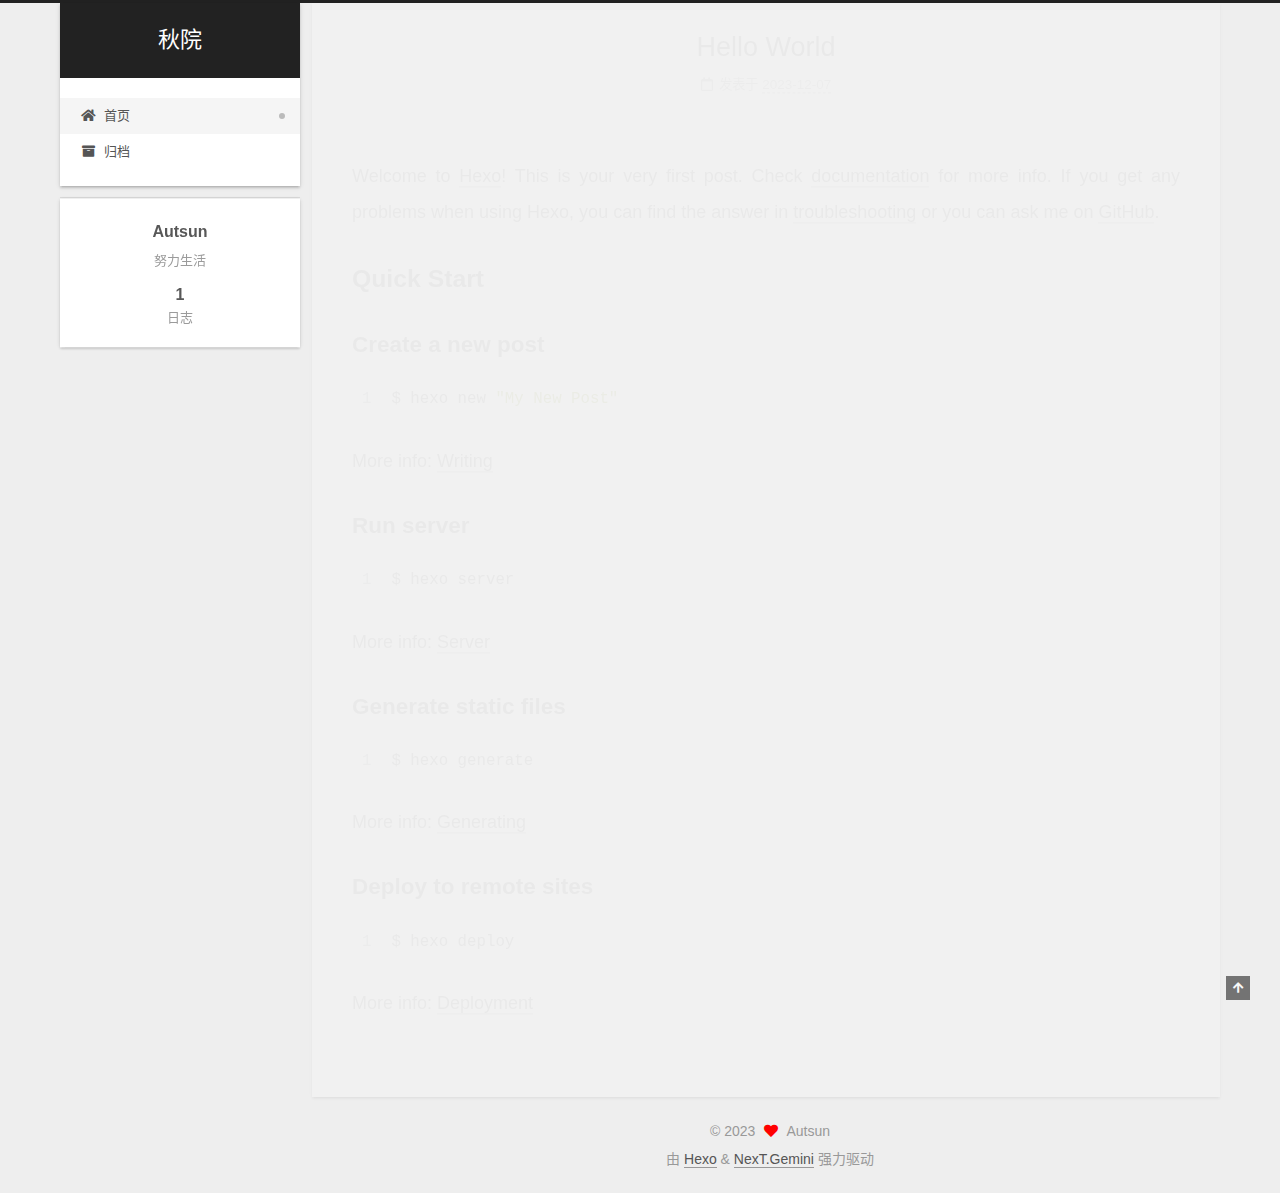
<file: index.html>
<!DOCTYPE html>
<html lang="zh-CN">
<head>
  <meta charset="UTF-8">
<meta name="viewport" content="width=device-width, initial-scale=1, maximum-scale=2">
<meta name="theme-color" content="#222">
<meta name="generator" content="Hexo 7.0.0">
  <link rel="apple-touch-icon" sizes="180x180" href="/images/apple-touch-icon-next.png">
  <link rel="icon" type="image/png" sizes="32x32" href="/images/favicon-32x32-next.png">
  <link rel="icon" type="image/png" sizes="16x16" href="/images/favicon-16x16-next.png">
  <link rel="mask-icon" href="/images/logo.svg" color="#222">

<link rel="stylesheet" href="/css/main.css">


<link rel="stylesheet" href="/lib/font-awesome/css/all.min.css">

<script id="hexo-configurations">
    var NexT = window.NexT || {};
    var CONFIG = {"hostname":"example.com","root":"/","scheme":"Gemini","version":"7.8.0","exturl":false,"sidebar":{"position":"left","display":"post","padding":18,"offset":12,"onmobile":false},"copycode":{"enable":false,"show_result":false,"style":null},"back2top":{"enable":true,"sidebar":false,"scrollpercent":false},"bookmark":{"enable":false,"color":"#222","save":"auto"},"fancybox":false,"mediumzoom":false,"lazyload":false,"pangu":false,"comments":{"style":"tabs","active":null,"storage":true,"lazyload":false,"nav":null},"algolia":{"hits":{"per_page":10},"labels":{"input_placeholder":"Search for Posts","hits_empty":"We didn't find any results for the search: ${query}","hits_stats":"${hits} results found in ${time} ms"}},"localsearch":{"enable":false,"trigger":"auto","top_n_per_article":1,"unescape":false,"preload":false},"motion":{"enable":true,"async":false,"transition":{"post_block":"fadeIn","post_header":"slideDownIn","post_body":"slideDownIn","coll_header":"slideLeftIn","sidebar":"slideUpIn"}}};
  </script>

  <meta name="description" content="努力生活">
<meta property="og:type" content="website">
<meta property="og:title" content="秋院">
<meta property="og:url" content="http://example.com/index.html">
<meta property="og:site_name" content="秋院">
<meta property="og:description" content="努力生活">
<meta property="og:locale" content="zh_CN">
<meta property="article:author" content="Autsun">
<meta name="twitter:card" content="summary">

<link rel="canonical" href="http://example.com/">


<script id="page-configurations">
  // https://hexo.io/docs/variables.html
  CONFIG.page = {
    sidebar: "",
    isHome : true,
    isPost : false,
    lang   : 'zh-CN'
  };
</script>

  <title>秋院</title>
  






  <noscript>
  <style>
  .use-motion .brand,
  .use-motion .menu-item,
  .sidebar-inner,
  .use-motion .post-block,
  .use-motion .pagination,
  .use-motion .comments,
  .use-motion .post-header,
  .use-motion .post-body,
  .use-motion .collection-header { opacity: initial; }

  .use-motion .site-title,
  .use-motion .site-subtitle {
    opacity: initial;
    top: initial;
  }

  .use-motion .logo-line-before i { left: initial; }
  .use-motion .logo-line-after i { right: initial; }
  </style>
</noscript>

</head>

<body itemscope itemtype="http://schema.org/WebPage">
  <div class="container use-motion">
    <div class="headband"></div>

    <header class="header" itemscope itemtype="http://schema.org/WPHeader">
      <div class="header-inner"><div class="site-brand-container">
  <div class="site-nav-toggle">
    <div class="toggle" aria-label="切换导航栏">
      <span class="toggle-line toggle-line-first"></span>
      <span class="toggle-line toggle-line-middle"></span>
      <span class="toggle-line toggle-line-last"></span>
    </div>
  </div>

  <div class="site-meta">

    <a href="/" class="brand" rel="start">
      <span class="logo-line-before"><i></i></span>
      <h1 class="site-title">秋院</h1>
      <span class="logo-line-after"><i></i></span>
    </a>
  </div>

  <div class="site-nav-right">
    <div class="toggle popup-trigger">
    </div>
  </div>
</div>




<nav class="site-nav">
  <ul id="menu" class="main-menu menu">
        <li class="menu-item menu-item-home">

    <a href="/" rel="section"><i class="fa fa-home fa-fw"></i>首页</a>

  </li>
        <li class="menu-item menu-item-archives">

    <a href="/archives/" rel="section"><i class="fa fa-archive fa-fw"></i>归档</a>

  </li>
  </ul>
</nav>




</div>
    </header>

    
  <div class="back-to-top">
    <i class="fa fa-arrow-up"></i>
    <span>0%</span>
  </div>


    <main class="main">
      <div class="main-inner">
        <div class="content-wrap">
          

          <div class="content index posts-expand">
            
      
  
  
  <article itemscope itemtype="http://schema.org/Article" class="post-block" lang="zh-CN">
    <link itemprop="mainEntityOfPage" href="http://example.com/2023/12/07/hello-world/">

    <span hidden itemprop="author" itemscope itemtype="http://schema.org/Person">
      <meta itemprop="image" content="/images/avatar.gif">
      <meta itemprop="name" content="Autsun">
      <meta itemprop="description" content="努力生活">
    </span>

    <span hidden itemprop="publisher" itemscope itemtype="http://schema.org/Organization">
      <meta itemprop="name" content="秋院">
    </span>
      <header class="post-header">
        <h2 class="post-title" itemprop="name headline">
          
            <a href="/2023/12/07/hello-world/" class="post-title-link" itemprop="url">Hello World</a>
        </h2>

        <div class="post-meta">
            <span class="post-meta-item">
              <span class="post-meta-item-icon">
                <i class="far fa-calendar"></i>
              </span>
              <span class="post-meta-item-text">发表于</span>

              <time title="创建时间：2023-12-07 20:05:01" itemprop="dateCreated datePublished" datetime="2023-12-07T20:05:01+08:00">2023-12-07</time>
            </span>

          

        </div>
      </header>

    
    
    
    <div class="post-body" itemprop="articleBody">

      
          <p>Welcome to <a target="_blank" rel="noopener" href="https://hexo.io/">Hexo</a>! This is your very first post. Check <a target="_blank" rel="noopener" href="https://hexo.io/docs/">documentation</a> for more info. If you get any problems when using Hexo, you can find the answer in <a target="_blank" rel="noopener" href="https://hexo.io/docs/troubleshooting.html">troubleshooting</a> or you can ask me on <a target="_blank" rel="noopener" href="https://github.com/hexojs/hexo/issues">GitHub</a>.</p>
<h2 id="Quick-Start"><a href="#Quick-Start" class="headerlink" title="Quick Start"></a>Quick Start</h2><h3 id="Create-a-new-post"><a href="#Create-a-new-post" class="headerlink" title="Create a new post"></a>Create a new post</h3><figure class="highlight bash"><table><tr><td class="gutter"><pre><span class="line">1</span><br></pre></td><td class="code"><pre><span class="line">$ hexo new <span class="string">&quot;My New Post&quot;</span></span><br></pre></td></tr></table></figure>

<p>More info: <a target="_blank" rel="noopener" href="https://hexo.io/docs/writing.html">Writing</a></p>
<h3 id="Run-server"><a href="#Run-server" class="headerlink" title="Run server"></a>Run server</h3><figure class="highlight bash"><table><tr><td class="gutter"><pre><span class="line">1</span><br></pre></td><td class="code"><pre><span class="line">$ hexo server</span><br></pre></td></tr></table></figure>

<p>More info: <a target="_blank" rel="noopener" href="https://hexo.io/docs/server.html">Server</a></p>
<h3 id="Generate-static-files"><a href="#Generate-static-files" class="headerlink" title="Generate static files"></a>Generate static files</h3><figure class="highlight bash"><table><tr><td class="gutter"><pre><span class="line">1</span><br></pre></td><td class="code"><pre><span class="line">$ hexo generate</span><br></pre></td></tr></table></figure>

<p>More info: <a target="_blank" rel="noopener" href="https://hexo.io/docs/generating.html">Generating</a></p>
<h3 id="Deploy-to-remote-sites"><a href="#Deploy-to-remote-sites" class="headerlink" title="Deploy to remote sites"></a>Deploy to remote sites</h3><figure class="highlight bash"><table><tr><td class="gutter"><pre><span class="line">1</span><br></pre></td><td class="code"><pre><span class="line">$ hexo deploy</span><br></pre></td></tr></table></figure>

<p>More info: <a target="_blank" rel="noopener" href="https://hexo.io/docs/one-command-deployment.html">Deployment</a></p>

      
    </div>

    
    
    
      <footer class="post-footer">
        <div class="post-eof"></div>
      </footer>
  </article>
  
  
  


  



          </div>
          

<script>
  window.addEventListener('tabs:register', () => {
    let { activeClass } = CONFIG.comments;
    if (CONFIG.comments.storage) {
      activeClass = localStorage.getItem('comments_active') || activeClass;
    }
    if (activeClass) {
      let activeTab = document.querySelector(`a[href="#comment-${activeClass}"]`);
      if (activeTab) {
        activeTab.click();
      }
    }
  });
  if (CONFIG.comments.storage) {
    window.addEventListener('tabs:click', event => {
      if (!event.target.matches('.tabs-comment .tab-content .tab-pane')) return;
      let commentClass = event.target.classList[1];
      localStorage.setItem('comments_active', commentClass);
    });
  }
</script>

        </div>
          
  
  <div class="toggle sidebar-toggle">
    <span class="toggle-line toggle-line-first"></span>
    <span class="toggle-line toggle-line-middle"></span>
    <span class="toggle-line toggle-line-last"></span>
  </div>

  <aside class="sidebar">
    <div class="sidebar-inner">

      <ul class="sidebar-nav motion-element">
        <li class="sidebar-nav-toc">
          文章目录
        </li>
        <li class="sidebar-nav-overview">
          站点概览
        </li>
      </ul>

      <!--noindex-->
      <div class="post-toc-wrap sidebar-panel">
      </div>
      <!--/noindex-->

      <div class="site-overview-wrap sidebar-panel">
        <div class="site-author motion-element" itemprop="author" itemscope itemtype="http://schema.org/Person">
  <p class="site-author-name" itemprop="name">Autsun</p>
  <div class="site-description" itemprop="description">努力生活</div>
</div>
<div class="site-state-wrap motion-element">
  <nav class="site-state">
      <div class="site-state-item site-state-posts">
          <a href="/archives/">
        
          <span class="site-state-item-count">1</span>
          <span class="site-state-item-name">日志</span>
        </a>
      </div>
  </nav>
</div>



      </div>

    </div>
  </aside>
  <div id="sidebar-dimmer"></div>


      </div>
    </main>

    <footer class="footer">
      <div class="footer-inner">
        

        

<div class="copyright">
  
  &copy; 
  <span itemprop="copyrightYear">2023</span>
  <span class="with-love">
    <i class="fa fa-heart"></i>
  </span>
  <span class="author" itemprop="copyrightHolder">Autsun</span>
</div>
  <div class="powered-by">由 <a href="https://hexo.io/" class="theme-link" rel="noopener" target="_blank">Hexo</a> & <a href="https://theme-next.org/" class="theme-link" rel="noopener" target="_blank">NexT.Gemini</a> 强力驱动
  </div>

        








      </div>
    </footer>
  </div>

  
  <script src="/lib/anime.min.js"></script>
  <script src="/lib/velocity/velocity.min.js"></script>
  <script src="/lib/velocity/velocity.ui.min.js"></script>

<script src="/js/utils.js"></script>

<script src="/js/motion.js"></script>


<script src="/js/schemes/pisces.js"></script>


<script src="/js/next-boot.js"></script>




  















  

  

</body>
</html>
</file>
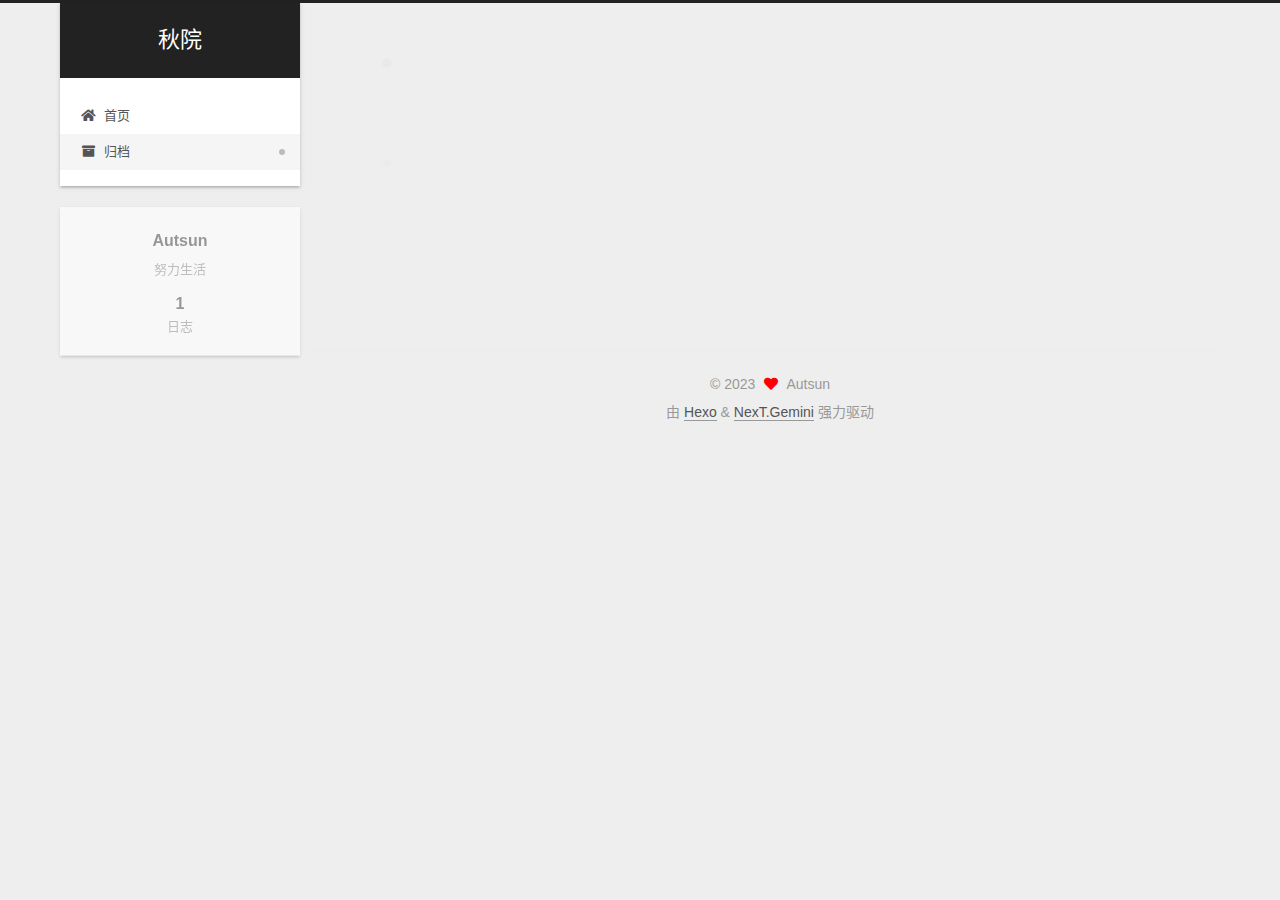
<file: archives/index.html>
<!DOCTYPE html>
<html lang="zh-CN">
<head>
  <meta charset="UTF-8">
<meta name="viewport" content="width=device-width, initial-scale=1, maximum-scale=2">
<meta name="theme-color" content="#222">
<meta name="generator" content="Hexo 7.0.0">
  <link rel="apple-touch-icon" sizes="180x180" href="/images/apple-touch-icon-next.png">
  <link rel="icon" type="image/png" sizes="32x32" href="/images/favicon-32x32-next.png">
  <link rel="icon" type="image/png" sizes="16x16" href="/images/favicon-16x16-next.png">
  <link rel="mask-icon" href="/images/logo.svg" color="#222">

<link rel="stylesheet" href="/css/main.css">


<link rel="stylesheet" href="/lib/font-awesome/css/all.min.css">

<script id="hexo-configurations">
    var NexT = window.NexT || {};
    var CONFIG = {"hostname":"example.com","root":"/","scheme":"Gemini","version":"7.8.0","exturl":false,"sidebar":{"position":"left","display":"post","padding":18,"offset":12,"onmobile":false},"copycode":{"enable":false,"show_result":false,"style":null},"back2top":{"enable":true,"sidebar":false,"scrollpercent":false},"bookmark":{"enable":false,"color":"#222","save":"auto"},"fancybox":false,"mediumzoom":false,"lazyload":false,"pangu":false,"comments":{"style":"tabs","active":null,"storage":true,"lazyload":false,"nav":null},"algolia":{"hits":{"per_page":10},"labels":{"input_placeholder":"Search for Posts","hits_empty":"We didn't find any results for the search: ${query}","hits_stats":"${hits} results found in ${time} ms"}},"localsearch":{"enable":false,"trigger":"auto","top_n_per_article":1,"unescape":false,"preload":false},"motion":{"enable":true,"async":false,"transition":{"post_block":"fadeIn","post_header":"slideDownIn","post_body":"slideDownIn","coll_header":"slideLeftIn","sidebar":"slideUpIn"}}};
  </script>

  <meta name="description" content="努力生活">
<meta property="og:type" content="website">
<meta property="og:title" content="秋院">
<meta property="og:url" content="http://example.com/archives/index.html">
<meta property="og:site_name" content="秋院">
<meta property="og:description" content="努力生活">
<meta property="og:locale" content="zh_CN">
<meta property="article:author" content="Autsun">
<meta name="twitter:card" content="summary">

<link rel="canonical" href="http://example.com/archives/">


<script id="page-configurations">
  // https://hexo.io/docs/variables.html
  CONFIG.page = {
    sidebar: "",
    isHome : false,
    isPost : false,
    lang   : 'zh-CN'
  };
</script>

  <title>归档 | 秋院</title>
  






  <noscript>
  <style>
  .use-motion .brand,
  .use-motion .menu-item,
  .sidebar-inner,
  .use-motion .post-block,
  .use-motion .pagination,
  .use-motion .comments,
  .use-motion .post-header,
  .use-motion .post-body,
  .use-motion .collection-header { opacity: initial; }

  .use-motion .site-title,
  .use-motion .site-subtitle {
    opacity: initial;
    top: initial;
  }

  .use-motion .logo-line-before i { left: initial; }
  .use-motion .logo-line-after i { right: initial; }
  </style>
</noscript>

</head>

<body itemscope itemtype="http://schema.org/WebPage">
  <div class="container use-motion">
    <div class="headband"></div>

    <header class="header" itemscope itemtype="http://schema.org/WPHeader">
      <div class="header-inner"><div class="site-brand-container">
  <div class="site-nav-toggle">
    <div class="toggle" aria-label="切换导航栏">
      <span class="toggle-line toggle-line-first"></span>
      <span class="toggle-line toggle-line-middle"></span>
      <span class="toggle-line toggle-line-last"></span>
    </div>
  </div>

  <div class="site-meta">

    <a href="/" class="brand" rel="start">
      <span class="logo-line-before"><i></i></span>
      <h1 class="site-title">秋院</h1>
      <span class="logo-line-after"><i></i></span>
    </a>
  </div>

  <div class="site-nav-right">
    <div class="toggle popup-trigger">
    </div>
  </div>
</div>




<nav class="site-nav">
  <ul id="menu" class="main-menu menu">
        <li class="menu-item menu-item-home">

    <a href="/" rel="section"><i class="fa fa-home fa-fw"></i>首页</a>

  </li>
        <li class="menu-item menu-item-archives">

    <a href="/archives/" rel="section"><i class="fa fa-archive fa-fw"></i>归档</a>

  </li>
  </ul>
</nav>




</div>
    </header>

    
  <div class="back-to-top">
    <i class="fa fa-arrow-up"></i>
    <span>0%</span>
  </div>


    <main class="main">
      <div class="main-inner">
        <div class="content-wrap">
          

          <div class="content archive">
            

  
  
  
  <div class="post-block">
    <div class="posts-collapse">
      <div class="collection-title">
        <span class="collection-header">嗯..! 目前共计 1 篇日志。 继续努力。</span>
      </div>

      
    <div class="collection-year">
      <span class="collection-header">2023</span>
    </div>

  <article itemscope itemtype="http://schema.org/Article">
    <header class="post-header">

      <div class="post-meta">
        <time itemprop="dateCreated"
              datetime="2023-12-07T20:05:01+08:00"
              content="2023-12-07">
          12-07
        </time>
      </div>

      <div class="post-title">
          <a class="post-title-link" href="/2023/12/07/hello-world/" itemprop="url">
            <span itemprop="name">Hello World</span>
          </a>
      </div>

    </header>
  </article>


    </div>
  </div>
  
  
  

  



          </div>
          

<script>
  window.addEventListener('tabs:register', () => {
    let { activeClass } = CONFIG.comments;
    if (CONFIG.comments.storage) {
      activeClass = localStorage.getItem('comments_active') || activeClass;
    }
    if (activeClass) {
      let activeTab = document.querySelector(`a[href="#comment-${activeClass}"]`);
      if (activeTab) {
        activeTab.click();
      }
    }
  });
  if (CONFIG.comments.storage) {
    window.addEventListener('tabs:click', event => {
      if (!event.target.matches('.tabs-comment .tab-content .tab-pane')) return;
      let commentClass = event.target.classList[1];
      localStorage.setItem('comments_active', commentClass);
    });
  }
</script>

        </div>
          
  
  <div class="toggle sidebar-toggle">
    <span class="toggle-line toggle-line-first"></span>
    <span class="toggle-line toggle-line-middle"></span>
    <span class="toggle-line toggle-line-last"></span>
  </div>

  <aside class="sidebar">
    <div class="sidebar-inner">

      <ul class="sidebar-nav motion-element">
        <li class="sidebar-nav-toc">
          文章目录
        </li>
        <li class="sidebar-nav-overview">
          站点概览
        </li>
      </ul>

      <!--noindex-->
      <div class="post-toc-wrap sidebar-panel">
      </div>
      <!--/noindex-->

      <div class="site-overview-wrap sidebar-panel">
        <div class="site-author motion-element" itemprop="author" itemscope itemtype="http://schema.org/Person">
  <p class="site-author-name" itemprop="name">Autsun</p>
  <div class="site-description" itemprop="description">努力生活</div>
</div>
<div class="site-state-wrap motion-element">
  <nav class="site-state">
      <div class="site-state-item site-state-posts">
          <a href="/archives/">
        
          <span class="site-state-item-count">1</span>
          <span class="site-state-item-name">日志</span>
        </a>
      </div>
  </nav>
</div>



      </div>

    </div>
  </aside>
  <div id="sidebar-dimmer"></div>


      </div>
    </main>

    <footer class="footer">
      <div class="footer-inner">
        

        

<div class="copyright">
  
  &copy; 
  <span itemprop="copyrightYear">2023</span>
  <span class="with-love">
    <i class="fa fa-heart"></i>
  </span>
  <span class="author" itemprop="copyrightHolder">Autsun</span>
</div>
  <div class="powered-by">由 <a href="https://hexo.io/" class="theme-link" rel="noopener" target="_blank">Hexo</a> & <a href="https://theme-next.org/" class="theme-link" rel="noopener" target="_blank">NexT.Gemini</a> 强力驱动
  </div>

        








      </div>
    </footer>
  </div>

  
  <script src="/lib/anime.min.js"></script>
  <script src="/lib/velocity/velocity.min.js"></script>
  <script src="/lib/velocity/velocity.ui.min.js"></script>

<script src="/js/utils.js"></script>

<script src="/js/motion.js"></script>


<script src="/js/schemes/pisces.js"></script>


<script src="/js/next-boot.js"></script>




  















  

  

</body>
</html>
</file>
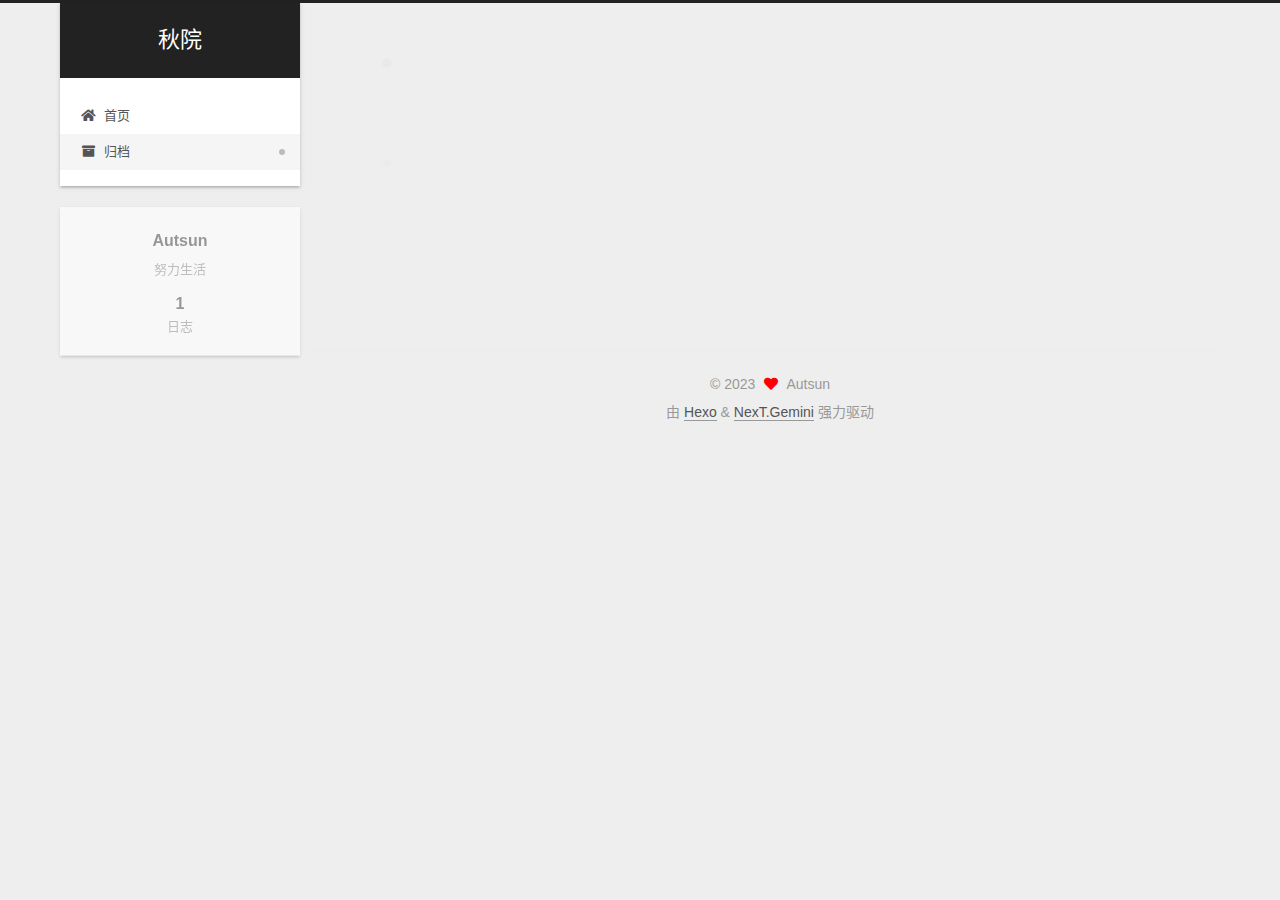
<file: archives/2023/index.html>
<!DOCTYPE html>
<html lang="zh-CN">
<head>
  <meta charset="UTF-8">
<meta name="viewport" content="width=device-width, initial-scale=1, maximum-scale=2">
<meta name="theme-color" content="#222">
<meta name="generator" content="Hexo 7.0.0">
  <link rel="apple-touch-icon" sizes="180x180" href="/images/apple-touch-icon-next.png">
  <link rel="icon" type="image/png" sizes="32x32" href="/images/favicon-32x32-next.png">
  <link rel="icon" type="image/png" sizes="16x16" href="/images/favicon-16x16-next.png">
  <link rel="mask-icon" href="/images/logo.svg" color="#222">

<link rel="stylesheet" href="/css/main.css">


<link rel="stylesheet" href="/lib/font-awesome/css/all.min.css">

<script id="hexo-configurations">
    var NexT = window.NexT || {};
    var CONFIG = {"hostname":"example.com","root":"/","scheme":"Gemini","version":"7.8.0","exturl":false,"sidebar":{"position":"left","display":"post","padding":18,"offset":12,"onmobile":false},"copycode":{"enable":false,"show_result":false,"style":null},"back2top":{"enable":true,"sidebar":false,"scrollpercent":false},"bookmark":{"enable":false,"color":"#222","save":"auto"},"fancybox":false,"mediumzoom":false,"lazyload":false,"pangu":false,"comments":{"style":"tabs","active":null,"storage":true,"lazyload":false,"nav":null},"algolia":{"hits":{"per_page":10},"labels":{"input_placeholder":"Search for Posts","hits_empty":"We didn't find any results for the search: ${query}","hits_stats":"${hits} results found in ${time} ms"}},"localsearch":{"enable":false,"trigger":"auto","top_n_per_article":1,"unescape":false,"preload":false},"motion":{"enable":true,"async":false,"transition":{"post_block":"fadeIn","post_header":"slideDownIn","post_body":"slideDownIn","coll_header":"slideLeftIn","sidebar":"slideUpIn"}}};
  </script>

  <meta name="description" content="努力生活">
<meta property="og:type" content="website">
<meta property="og:title" content="秋院">
<meta property="og:url" content="http://example.com/archives/2023/index.html">
<meta property="og:site_name" content="秋院">
<meta property="og:description" content="努力生活">
<meta property="og:locale" content="zh_CN">
<meta property="article:author" content="Autsun">
<meta name="twitter:card" content="summary">

<link rel="canonical" href="http://example.com/archives/2023/">


<script id="page-configurations">
  // https://hexo.io/docs/variables.html
  CONFIG.page = {
    sidebar: "",
    isHome : false,
    isPost : false,
    lang   : 'zh-CN'
  };
</script>

  <title>归档 | 秋院</title>
  






  <noscript>
  <style>
  .use-motion .brand,
  .use-motion .menu-item,
  .sidebar-inner,
  .use-motion .post-block,
  .use-motion .pagination,
  .use-motion .comments,
  .use-motion .post-header,
  .use-motion .post-body,
  .use-motion .collection-header { opacity: initial; }

  .use-motion .site-title,
  .use-motion .site-subtitle {
    opacity: initial;
    top: initial;
  }

  .use-motion .logo-line-before i { left: initial; }
  .use-motion .logo-line-after i { right: initial; }
  </style>
</noscript>

</head>

<body itemscope itemtype="http://schema.org/WebPage">
  <div class="container use-motion">
    <div class="headband"></div>

    <header class="header" itemscope itemtype="http://schema.org/WPHeader">
      <div class="header-inner"><div class="site-brand-container">
  <div class="site-nav-toggle">
    <div class="toggle" aria-label="切换导航栏">
      <span class="toggle-line toggle-line-first"></span>
      <span class="toggle-line toggle-line-middle"></span>
      <span class="toggle-line toggle-line-last"></span>
    </div>
  </div>

  <div class="site-meta">

    <a href="/" class="brand" rel="start">
      <span class="logo-line-before"><i></i></span>
      <h1 class="site-title">秋院</h1>
      <span class="logo-line-after"><i></i></span>
    </a>
  </div>

  <div class="site-nav-right">
    <div class="toggle popup-trigger">
    </div>
  </div>
</div>




<nav class="site-nav">
  <ul id="menu" class="main-menu menu">
        <li class="menu-item menu-item-home">

    <a href="/" rel="section"><i class="fa fa-home fa-fw"></i>首页</a>

  </li>
        <li class="menu-item menu-item-archives">

    <a href="/archives/" rel="section"><i class="fa fa-archive fa-fw"></i>归档</a>

  </li>
  </ul>
</nav>




</div>
    </header>

    
  <div class="back-to-top">
    <i class="fa fa-arrow-up"></i>
    <span>0%</span>
  </div>


    <main class="main">
      <div class="main-inner">
        <div class="content-wrap">
          

          <div class="content archive">
            

  
  
  
  <div class="post-block">
    <div class="posts-collapse">
      <div class="collection-title">
        <span class="collection-header">嗯..! 目前共计 1 篇日志。 继续努力。</span>
      </div>

      
    <div class="collection-year">
      <span class="collection-header">2023</span>
    </div>

  <article itemscope itemtype="http://schema.org/Article">
    <header class="post-header">

      <div class="post-meta">
        <time itemprop="dateCreated"
              datetime="2023-12-07T20:05:01+08:00"
              content="2023-12-07">
          12-07
        </time>
      </div>

      <div class="post-title">
          <a class="post-title-link" href="/2023/12/07/hello-world/" itemprop="url">
            <span itemprop="name">Hello World</span>
          </a>
      </div>

    </header>
  </article>


    </div>
  </div>
  
  
  

  



          </div>
          

<script>
  window.addEventListener('tabs:register', () => {
    let { activeClass } = CONFIG.comments;
    if (CONFIG.comments.storage) {
      activeClass = localStorage.getItem('comments_active') || activeClass;
    }
    if (activeClass) {
      let activeTab = document.querySelector(`a[href="#comment-${activeClass}"]`);
      if (activeTab) {
        activeTab.click();
      }
    }
  });
  if (CONFIG.comments.storage) {
    window.addEventListener('tabs:click', event => {
      if (!event.target.matches('.tabs-comment .tab-content .tab-pane')) return;
      let commentClass = event.target.classList[1];
      localStorage.setItem('comments_active', commentClass);
    });
  }
</script>

        </div>
          
  
  <div class="toggle sidebar-toggle">
    <span class="toggle-line toggle-line-first"></span>
    <span class="toggle-line toggle-line-middle"></span>
    <span class="toggle-line toggle-line-last"></span>
  </div>

  <aside class="sidebar">
    <div class="sidebar-inner">

      <ul class="sidebar-nav motion-element">
        <li class="sidebar-nav-toc">
          文章目录
        </li>
        <li class="sidebar-nav-overview">
          站点概览
        </li>
      </ul>

      <!--noindex-->
      <div class="post-toc-wrap sidebar-panel">
      </div>
      <!--/noindex-->

      <div class="site-overview-wrap sidebar-panel">
        <div class="site-author motion-element" itemprop="author" itemscope itemtype="http://schema.org/Person">
  <p class="site-author-name" itemprop="name">Autsun</p>
  <div class="site-description" itemprop="description">努力生活</div>
</div>
<div class="site-state-wrap motion-element">
  <nav class="site-state">
      <div class="site-state-item site-state-posts">
          <a href="/archives/">
        
          <span class="site-state-item-count">1</span>
          <span class="site-state-item-name">日志</span>
        </a>
      </div>
  </nav>
</div>



      </div>

    </div>
  </aside>
  <div id="sidebar-dimmer"></div>


      </div>
    </main>

    <footer class="footer">
      <div class="footer-inner">
        

        

<div class="copyright">
  
  &copy; 
  <span itemprop="copyrightYear">2023</span>
  <span class="with-love">
    <i class="fa fa-heart"></i>
  </span>
  <span class="author" itemprop="copyrightHolder">Autsun</span>
</div>
  <div class="powered-by">由 <a href="https://hexo.io/" class="theme-link" rel="noopener" target="_blank">Hexo</a> & <a href="https://theme-next.org/" class="theme-link" rel="noopener" target="_blank">NexT.Gemini</a> 强力驱动
  </div>

        








      </div>
    </footer>
  </div>

  
  <script src="/lib/anime.min.js"></script>
  <script src="/lib/velocity/velocity.min.js"></script>
  <script src="/lib/velocity/velocity.ui.min.js"></script>

<script src="/js/utils.js"></script>

<script src="/js/motion.js"></script>


<script src="/js/schemes/pisces.js"></script>


<script src="/js/next-boot.js"></script>




  















  

  

</body>
</html>
</file>
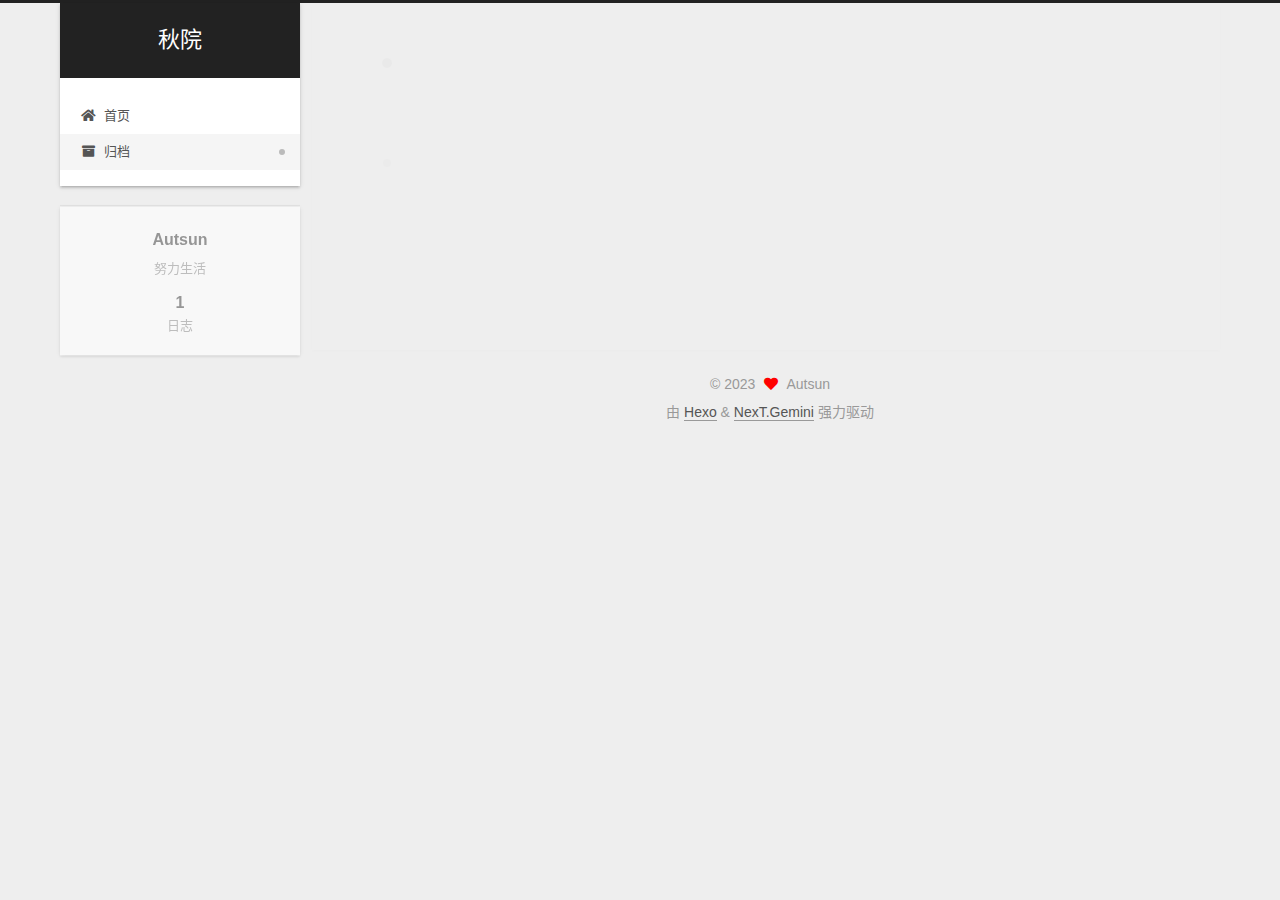
<file: archives/2023/12/index.html>
<!DOCTYPE html>
<html lang="zh-CN">
<head>
  <meta charset="UTF-8">
<meta name="viewport" content="width=device-width, initial-scale=1, maximum-scale=2">
<meta name="theme-color" content="#222">
<meta name="generator" content="Hexo 7.0.0">
  <link rel="apple-touch-icon" sizes="180x180" href="/images/apple-touch-icon-next.png">
  <link rel="icon" type="image/png" sizes="32x32" href="/images/favicon-32x32-next.png">
  <link rel="icon" type="image/png" sizes="16x16" href="/images/favicon-16x16-next.png">
  <link rel="mask-icon" href="/images/logo.svg" color="#222">

<link rel="stylesheet" href="/css/main.css">


<link rel="stylesheet" href="/lib/font-awesome/css/all.min.css">

<script id="hexo-configurations">
    var NexT = window.NexT || {};
    var CONFIG = {"hostname":"example.com","root":"/","scheme":"Gemini","version":"7.8.0","exturl":false,"sidebar":{"position":"left","display":"post","padding":18,"offset":12,"onmobile":false},"copycode":{"enable":false,"show_result":false,"style":null},"back2top":{"enable":true,"sidebar":false,"scrollpercent":false},"bookmark":{"enable":false,"color":"#222","save":"auto"},"fancybox":false,"mediumzoom":false,"lazyload":false,"pangu":false,"comments":{"style":"tabs","active":null,"storage":true,"lazyload":false,"nav":null},"algolia":{"hits":{"per_page":10},"labels":{"input_placeholder":"Search for Posts","hits_empty":"We didn't find any results for the search: ${query}","hits_stats":"${hits} results found in ${time} ms"}},"localsearch":{"enable":false,"trigger":"auto","top_n_per_article":1,"unescape":false,"preload":false},"motion":{"enable":true,"async":false,"transition":{"post_block":"fadeIn","post_header":"slideDownIn","post_body":"slideDownIn","coll_header":"slideLeftIn","sidebar":"slideUpIn"}}};
  </script>

  <meta name="description" content="努力生活">
<meta property="og:type" content="website">
<meta property="og:title" content="秋院">
<meta property="og:url" content="http://example.com/archives/2023/12/index.html">
<meta property="og:site_name" content="秋院">
<meta property="og:description" content="努力生活">
<meta property="og:locale" content="zh_CN">
<meta property="article:author" content="Autsun">
<meta name="twitter:card" content="summary">

<link rel="canonical" href="http://example.com/archives/2023/12/">


<script id="page-configurations">
  // https://hexo.io/docs/variables.html
  CONFIG.page = {
    sidebar: "",
    isHome : false,
    isPost : false,
    lang   : 'zh-CN'
  };
</script>

  <title>归档 | 秋院</title>
  






  <noscript>
  <style>
  .use-motion .brand,
  .use-motion .menu-item,
  .sidebar-inner,
  .use-motion .post-block,
  .use-motion .pagination,
  .use-motion .comments,
  .use-motion .post-header,
  .use-motion .post-body,
  .use-motion .collection-header { opacity: initial; }

  .use-motion .site-title,
  .use-motion .site-subtitle {
    opacity: initial;
    top: initial;
  }

  .use-motion .logo-line-before i { left: initial; }
  .use-motion .logo-line-after i { right: initial; }
  </style>
</noscript>

</head>

<body itemscope itemtype="http://schema.org/WebPage">
  <div class="container use-motion">
    <div class="headband"></div>

    <header class="header" itemscope itemtype="http://schema.org/WPHeader">
      <div class="header-inner"><div class="site-brand-container">
  <div class="site-nav-toggle">
    <div class="toggle" aria-label="切换导航栏">
      <span class="toggle-line toggle-line-first"></span>
      <span class="toggle-line toggle-line-middle"></span>
      <span class="toggle-line toggle-line-last"></span>
    </div>
  </div>

  <div class="site-meta">

    <a href="/" class="brand" rel="start">
      <span class="logo-line-before"><i></i></span>
      <h1 class="site-title">秋院</h1>
      <span class="logo-line-after"><i></i></span>
    </a>
  </div>

  <div class="site-nav-right">
    <div class="toggle popup-trigger">
    </div>
  </div>
</div>




<nav class="site-nav">
  <ul id="menu" class="main-menu menu">
        <li class="menu-item menu-item-home">

    <a href="/" rel="section"><i class="fa fa-home fa-fw"></i>首页</a>

  </li>
        <li class="menu-item menu-item-archives">

    <a href="/archives/" rel="section"><i class="fa fa-archive fa-fw"></i>归档</a>

  </li>
  </ul>
</nav>




</div>
    </header>

    
  <div class="back-to-top">
    <i class="fa fa-arrow-up"></i>
    <span>0%</span>
  </div>


    <main class="main">
      <div class="main-inner">
        <div class="content-wrap">
          

          <div class="content archive">
            

  
  
  
  <div class="post-block">
    <div class="posts-collapse">
      <div class="collection-title">
        <span class="collection-header">嗯..! 目前共计 1 篇日志。 继续努力。</span>
      </div>

      
    <div class="collection-year">
      <span class="collection-header">2023</span>
    </div>

  <article itemscope itemtype="http://schema.org/Article">
    <header class="post-header">

      <div class="post-meta">
        <time itemprop="dateCreated"
              datetime="2023-12-07T20:05:01+08:00"
              content="2023-12-07">
          12-07
        </time>
      </div>

      <div class="post-title">
          <a class="post-title-link" href="/2023/12/07/hello-world/" itemprop="url">
            <span itemprop="name">Hello World</span>
          </a>
      </div>

    </header>
  </article>


    </div>
  </div>
  
  
  

  



          </div>
          

<script>
  window.addEventListener('tabs:register', () => {
    let { activeClass } = CONFIG.comments;
    if (CONFIG.comments.storage) {
      activeClass = localStorage.getItem('comments_active') || activeClass;
    }
    if (activeClass) {
      let activeTab = document.querySelector(`a[href="#comment-${activeClass}"]`);
      if (activeTab) {
        activeTab.click();
      }
    }
  });
  if (CONFIG.comments.storage) {
    window.addEventListener('tabs:click', event => {
      if (!event.target.matches('.tabs-comment .tab-content .tab-pane')) return;
      let commentClass = event.target.classList[1];
      localStorage.setItem('comments_active', commentClass);
    });
  }
</script>

        </div>
          
  
  <div class="toggle sidebar-toggle">
    <span class="toggle-line toggle-line-first"></span>
    <span class="toggle-line toggle-line-middle"></span>
    <span class="toggle-line toggle-line-last"></span>
  </div>

  <aside class="sidebar">
    <div class="sidebar-inner">

      <ul class="sidebar-nav motion-element">
        <li class="sidebar-nav-toc">
          文章目录
        </li>
        <li class="sidebar-nav-overview">
          站点概览
        </li>
      </ul>

      <!--noindex-->
      <div class="post-toc-wrap sidebar-panel">
      </div>
      <!--/noindex-->

      <div class="site-overview-wrap sidebar-panel">
        <div class="site-author motion-element" itemprop="author" itemscope itemtype="http://schema.org/Person">
  <p class="site-author-name" itemprop="name">Autsun</p>
  <div class="site-description" itemprop="description">努力生活</div>
</div>
<div class="site-state-wrap motion-element">
  <nav class="site-state">
      <div class="site-state-item site-state-posts">
          <a href="/archives/">
        
          <span class="site-state-item-count">1</span>
          <span class="site-state-item-name">日志</span>
        </a>
      </div>
  </nav>
</div>



      </div>

    </div>
  </aside>
  <div id="sidebar-dimmer"></div>


      </div>
    </main>

    <footer class="footer">
      <div class="footer-inner">
        

        

<div class="copyright">
  
  &copy; 
  <span itemprop="copyrightYear">2023</span>
  <span class="with-love">
    <i class="fa fa-heart"></i>
  </span>
  <span class="author" itemprop="copyrightHolder">Autsun</span>
</div>
  <div class="powered-by">由 <a href="https://hexo.io/" class="theme-link" rel="noopener" target="_blank">Hexo</a> & <a href="https://theme-next.org/" class="theme-link" rel="noopener" target="_blank">NexT.Gemini</a> 强力驱动
  </div>

        








      </div>
    </footer>
  </div>

  
  <script src="/lib/anime.min.js"></script>
  <script src="/lib/velocity/velocity.min.js"></script>
  <script src="/lib/velocity/velocity.ui.min.js"></script>

<script src="/js/utils.js"></script>

<script src="/js/motion.js"></script>


<script src="/js/schemes/pisces.js"></script>


<script src="/js/next-boot.js"></script>




  















  

  

</body>
</html>
</file>
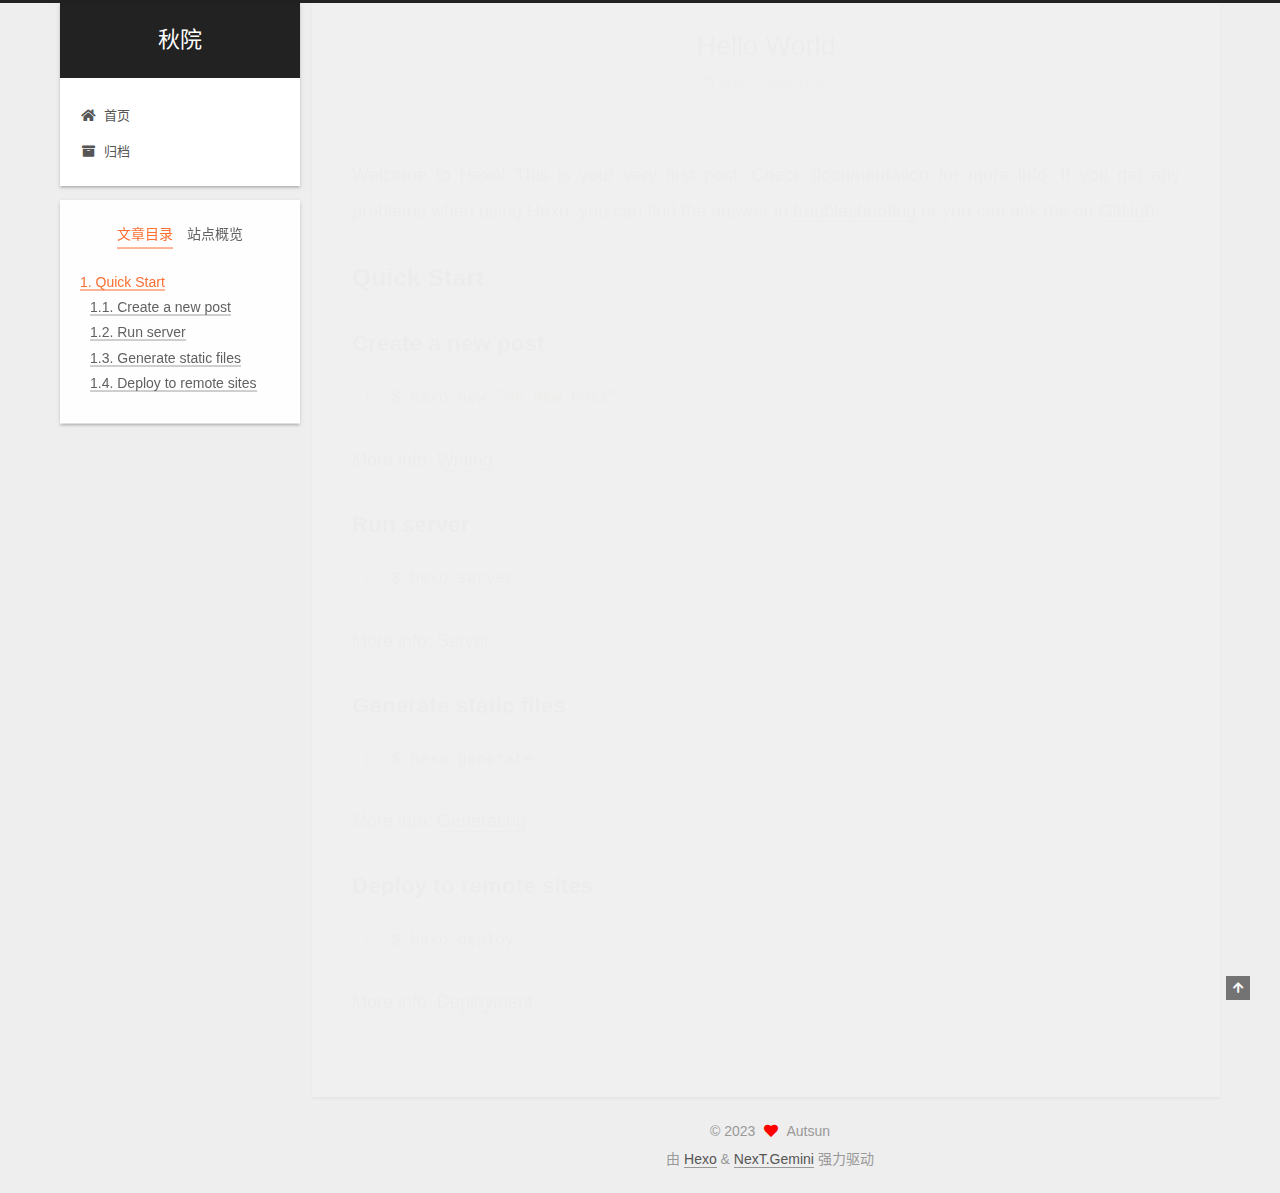
<file: 2023/12/07/hello-world/index.html>
<!DOCTYPE html>
<html lang="zh-CN">
<head>
  <meta charset="UTF-8">
<meta name="viewport" content="width=device-width, initial-scale=1, maximum-scale=2">
<meta name="theme-color" content="#222">
<meta name="generator" content="Hexo 7.0.0">
  <link rel="apple-touch-icon" sizes="180x180" href="/images/apple-touch-icon-next.png">
  <link rel="icon" type="image/png" sizes="32x32" href="/images/favicon-32x32-next.png">
  <link rel="icon" type="image/png" sizes="16x16" href="/images/favicon-16x16-next.png">
  <link rel="mask-icon" href="/images/logo.svg" color="#222">

<link rel="stylesheet" href="/css/main.css">


<link rel="stylesheet" href="/lib/font-awesome/css/all.min.css">

<script id="hexo-configurations">
    var NexT = window.NexT || {};
    var CONFIG = {"hostname":"example.com","root":"/","scheme":"Gemini","version":"7.8.0","exturl":false,"sidebar":{"position":"left","display":"post","padding":18,"offset":12,"onmobile":false},"copycode":{"enable":false,"show_result":false,"style":null},"back2top":{"enable":true,"sidebar":false,"scrollpercent":false},"bookmark":{"enable":false,"color":"#222","save":"auto"},"fancybox":false,"mediumzoom":false,"lazyload":false,"pangu":false,"comments":{"style":"tabs","active":null,"storage":true,"lazyload":false,"nav":null},"algolia":{"hits":{"per_page":10},"labels":{"input_placeholder":"Search for Posts","hits_empty":"We didn't find any results for the search: ${query}","hits_stats":"${hits} results found in ${time} ms"}},"localsearch":{"enable":false,"trigger":"auto","top_n_per_article":1,"unescape":false,"preload":false},"motion":{"enable":true,"async":false,"transition":{"post_block":"fadeIn","post_header":"slideDownIn","post_body":"slideDownIn","coll_header":"slideLeftIn","sidebar":"slideUpIn"}}};
  </script>

  <meta name="description" content="Welcome to Hexo! This is your very first post. Check documentation for more info. If you get any problems when using Hexo, you can find the answer in troubleshooting or you can ask me on GitHub. Quick">
<meta property="og:type" content="article">
<meta property="og:title" content="Hello World">
<meta property="og:url" content="http://example.com/2023/12/07/hello-world/index.html">
<meta property="og:site_name" content="秋院">
<meta property="og:description" content="Welcome to Hexo! This is your very first post. Check documentation for more info. If you get any problems when using Hexo, you can find the answer in troubleshooting or you can ask me on GitHub. Quick">
<meta property="og:locale" content="zh_CN">
<meta property="article:published_time" content="2023-12-07T12:05:01.532Z">
<meta property="article:modified_time" content="2023-12-07T12:05:01.532Z">
<meta property="article:author" content="Autsun">
<meta name="twitter:card" content="summary">

<link rel="canonical" href="http://example.com/2023/12/07/hello-world/">


<script id="page-configurations">
  // https://hexo.io/docs/variables.html
  CONFIG.page = {
    sidebar: "",
    isHome : false,
    isPost : true,
    lang   : 'zh-CN'
  };
</script>

  <title>Hello World | 秋院</title>
  






  <noscript>
  <style>
  .use-motion .brand,
  .use-motion .menu-item,
  .sidebar-inner,
  .use-motion .post-block,
  .use-motion .pagination,
  .use-motion .comments,
  .use-motion .post-header,
  .use-motion .post-body,
  .use-motion .collection-header { opacity: initial; }

  .use-motion .site-title,
  .use-motion .site-subtitle {
    opacity: initial;
    top: initial;
  }

  .use-motion .logo-line-before i { left: initial; }
  .use-motion .logo-line-after i { right: initial; }
  </style>
</noscript>

</head>

<body itemscope itemtype="http://schema.org/WebPage">
  <div class="container use-motion">
    <div class="headband"></div>

    <header class="header" itemscope itemtype="http://schema.org/WPHeader">
      <div class="header-inner"><div class="site-brand-container">
  <div class="site-nav-toggle">
    <div class="toggle" aria-label="切换导航栏">
      <span class="toggle-line toggle-line-first"></span>
      <span class="toggle-line toggle-line-middle"></span>
      <span class="toggle-line toggle-line-last"></span>
    </div>
  </div>

  <div class="site-meta">

    <a href="/" class="brand" rel="start">
      <span class="logo-line-before"><i></i></span>
      <h1 class="site-title">秋院</h1>
      <span class="logo-line-after"><i></i></span>
    </a>
  </div>

  <div class="site-nav-right">
    <div class="toggle popup-trigger">
    </div>
  </div>
</div>




<nav class="site-nav">
  <ul id="menu" class="main-menu menu">
        <li class="menu-item menu-item-home">

    <a href="/" rel="section"><i class="fa fa-home fa-fw"></i>首页</a>

  </li>
        <li class="menu-item menu-item-archives">

    <a href="/archives/" rel="section"><i class="fa fa-archive fa-fw"></i>归档</a>

  </li>
  </ul>
</nav>




</div>
    </header>

    
  <div class="back-to-top">
    <i class="fa fa-arrow-up"></i>
    <span>0%</span>
  </div>


    <main class="main">
      <div class="main-inner">
        <div class="content-wrap">
          

          <div class="content post posts-expand">
            

    
  
  
  <article itemscope itemtype="http://schema.org/Article" class="post-block" lang="zh-CN">
    <link itemprop="mainEntityOfPage" href="http://example.com/2023/12/07/hello-world/">

    <span hidden itemprop="author" itemscope itemtype="http://schema.org/Person">
      <meta itemprop="image" content="/images/avatar.gif">
      <meta itemprop="name" content="Autsun">
      <meta itemprop="description" content="努力生活">
    </span>

    <span hidden itemprop="publisher" itemscope itemtype="http://schema.org/Organization">
      <meta itemprop="name" content="秋院">
    </span>
      <header class="post-header">
        <h1 class="post-title" itemprop="name headline">
          Hello World
        </h1>

        <div class="post-meta">
            <span class="post-meta-item">
              <span class="post-meta-item-icon">
                <i class="far fa-calendar"></i>
              </span>
              <span class="post-meta-item-text">发表于</span>

              <time title="创建时间：2023-12-07 20:05:01" itemprop="dateCreated datePublished" datetime="2023-12-07T20:05:01+08:00">2023-12-07</time>
            </span>

          

        </div>
      </header>

    
    
    
    <div class="post-body" itemprop="articleBody">

      
        <p>Welcome to <a target="_blank" rel="noopener" href="https://hexo.io/">Hexo</a>! This is your very first post. Check <a target="_blank" rel="noopener" href="https://hexo.io/docs/">documentation</a> for more info. If you get any problems when using Hexo, you can find the answer in <a target="_blank" rel="noopener" href="https://hexo.io/docs/troubleshooting.html">troubleshooting</a> or you can ask me on <a target="_blank" rel="noopener" href="https://github.com/hexojs/hexo/issues">GitHub</a>.</p>
<h2 id="Quick-Start"><a href="#Quick-Start" class="headerlink" title="Quick Start"></a>Quick Start</h2><h3 id="Create-a-new-post"><a href="#Create-a-new-post" class="headerlink" title="Create a new post"></a>Create a new post</h3><figure class="highlight bash"><table><tr><td class="gutter"><pre><span class="line">1</span><br></pre></td><td class="code"><pre><span class="line">$ hexo new <span class="string">&quot;My New Post&quot;</span></span><br></pre></td></tr></table></figure>

<p>More info: <a target="_blank" rel="noopener" href="https://hexo.io/docs/writing.html">Writing</a></p>
<h3 id="Run-server"><a href="#Run-server" class="headerlink" title="Run server"></a>Run server</h3><figure class="highlight bash"><table><tr><td class="gutter"><pre><span class="line">1</span><br></pre></td><td class="code"><pre><span class="line">$ hexo server</span><br></pre></td></tr></table></figure>

<p>More info: <a target="_blank" rel="noopener" href="https://hexo.io/docs/server.html">Server</a></p>
<h3 id="Generate-static-files"><a href="#Generate-static-files" class="headerlink" title="Generate static files"></a>Generate static files</h3><figure class="highlight bash"><table><tr><td class="gutter"><pre><span class="line">1</span><br></pre></td><td class="code"><pre><span class="line">$ hexo generate</span><br></pre></td></tr></table></figure>

<p>More info: <a target="_blank" rel="noopener" href="https://hexo.io/docs/generating.html">Generating</a></p>
<h3 id="Deploy-to-remote-sites"><a href="#Deploy-to-remote-sites" class="headerlink" title="Deploy to remote sites"></a>Deploy to remote sites</h3><figure class="highlight bash"><table><tr><td class="gutter"><pre><span class="line">1</span><br></pre></td><td class="code"><pre><span class="line">$ hexo deploy</span><br></pre></td></tr></table></figure>

<p>More info: <a target="_blank" rel="noopener" href="https://hexo.io/docs/one-command-deployment.html">Deployment</a></p>

    </div>

    
    
    

      <footer class="post-footer">

        


        
      </footer>
    
  </article>
  
  
  



          </div>
          

<script>
  window.addEventListener('tabs:register', () => {
    let { activeClass } = CONFIG.comments;
    if (CONFIG.comments.storage) {
      activeClass = localStorage.getItem('comments_active') || activeClass;
    }
    if (activeClass) {
      let activeTab = document.querySelector(`a[href="#comment-${activeClass}"]`);
      if (activeTab) {
        activeTab.click();
      }
    }
  });
  if (CONFIG.comments.storage) {
    window.addEventListener('tabs:click', event => {
      if (!event.target.matches('.tabs-comment .tab-content .tab-pane')) return;
      let commentClass = event.target.classList[1];
      localStorage.setItem('comments_active', commentClass);
    });
  }
</script>

        </div>
          
  
  <div class="toggle sidebar-toggle">
    <span class="toggle-line toggle-line-first"></span>
    <span class="toggle-line toggle-line-middle"></span>
    <span class="toggle-line toggle-line-last"></span>
  </div>

  <aside class="sidebar">
    <div class="sidebar-inner">

      <ul class="sidebar-nav motion-element">
        <li class="sidebar-nav-toc">
          文章目录
        </li>
        <li class="sidebar-nav-overview">
          站点概览
        </li>
      </ul>

      <!--noindex-->
      <div class="post-toc-wrap sidebar-panel">
          <div class="post-toc motion-element"><ol class="nav"><li class="nav-item nav-level-2"><a class="nav-link" href="#Quick-Start"><span class="nav-number">1.</span> <span class="nav-text">Quick Start</span></a><ol class="nav-child"><li class="nav-item nav-level-3"><a class="nav-link" href="#Create-a-new-post"><span class="nav-number">1.1.</span> <span class="nav-text">Create a new post</span></a></li><li class="nav-item nav-level-3"><a class="nav-link" href="#Run-server"><span class="nav-number">1.2.</span> <span class="nav-text">Run server</span></a></li><li class="nav-item nav-level-3"><a class="nav-link" href="#Generate-static-files"><span class="nav-number">1.3.</span> <span class="nav-text">Generate static files</span></a></li><li class="nav-item nav-level-3"><a class="nav-link" href="#Deploy-to-remote-sites"><span class="nav-number">1.4.</span> <span class="nav-text">Deploy to remote sites</span></a></li></ol></li></ol></div>
      </div>
      <!--/noindex-->

      <div class="site-overview-wrap sidebar-panel">
        <div class="site-author motion-element" itemprop="author" itemscope itemtype="http://schema.org/Person">
  <p class="site-author-name" itemprop="name">Autsun</p>
  <div class="site-description" itemprop="description">努力生活</div>
</div>
<div class="site-state-wrap motion-element">
  <nav class="site-state">
      <div class="site-state-item site-state-posts">
          <a href="/archives/">
        
          <span class="site-state-item-count">1</span>
          <span class="site-state-item-name">日志</span>
        </a>
      </div>
  </nav>
</div>



      </div>

    </div>
  </aside>
  <div id="sidebar-dimmer"></div>


      </div>
    </main>

    <footer class="footer">
      <div class="footer-inner">
        

        

<div class="copyright">
  
  &copy; 
  <span itemprop="copyrightYear">2023</span>
  <span class="with-love">
    <i class="fa fa-heart"></i>
  </span>
  <span class="author" itemprop="copyrightHolder">Autsun</span>
</div>
  <div class="powered-by">由 <a href="https://hexo.io/" class="theme-link" rel="noopener" target="_blank">Hexo</a> & <a href="https://theme-next.org/" class="theme-link" rel="noopener" target="_blank">NexT.Gemini</a> 强力驱动
  </div>

        








      </div>
    </footer>
  </div>

  
  <script src="/lib/anime.min.js"></script>
  <script src="/lib/velocity/velocity.min.js"></script>
  <script src="/lib/velocity/velocity.ui.min.js"></script>

<script src="/js/utils.js"></script>

<script src="/js/motion.js"></script>


<script src="/js/schemes/pisces.js"></script>


<script src="/js/next-boot.js"></script>




  















  

  

</body>
</html>
</file>
<file: css/main.css>
:root {
  --body-bg-color: #eee;
  --content-bg-color: #fff;
  --card-bg-color: #f5f5f5;
  --text-color: #555;
  --blockquote-color: #666;
  --link-color: #555;
  --link-hover-color: #222;
  --brand-color: #fff;
  --brand-hover-color: #fff;
  --table-row-odd-bg-color: #f9f9f9;
  --table-row-hover-bg-color: #f5f5f5;
  --menu-item-bg-color: #f5f5f5;
  --btn-default-bg: #fff;
  --btn-default-color: #555;
  --btn-default-border-color: #555;
  --btn-default-hover-bg: #222;
  --btn-default-hover-color: #fff;
  --btn-default-hover-border-color: #222;
}
html {
  line-height: 1.15; /* 1 */
  -webkit-text-size-adjust: 100%; /* 2 */
}
body {
  margin: 0;
}
main {
  display: block;
}
h1 {
  font-size: 2em;
  margin: 0.67em 0;
}
hr {
  box-sizing: content-box; /* 1 */
  height: 0; /* 1 */
  overflow: visible; /* 2 */
}
pre {
  font-family: monospace, monospace; /* 1 */
  font-size: 1em; /* 2 */
}
a {
  background: transparent;
}
abbr[title] {
  border-bottom: none; /* 1 */
  text-decoration: underline; /* 2 */
  text-decoration: underline dotted; /* 2 */
}
b,
strong {
  font-weight: bolder;
}
code,
kbd,
samp {
  font-family: monospace, monospace; /* 1 */
  font-size: 1em; /* 2 */
}
small {
  font-size: 80%;
}
sub,
sup {
  font-size: 75%;
  line-height: 0;
  position: relative;
  vertical-align: baseline;
}
sub {
  bottom: -0.25em;
}
sup {
  top: -0.5em;
}
img {
  border-style: none;
}
button,
input,
optgroup,
select,
textarea {
  font-family: inherit; /* 1 */
  font-size: 100%; /* 1 */
  line-height: 1.15; /* 1 */
  margin: 0; /* 2 */
}
button,
input {
/* 1 */
  overflow: visible;
}
button,
select {
/* 1 */
  text-transform: none;
}
button,
[type='button'],
[type='reset'],
[type='submit'] {
  -webkit-appearance: button;
}
button::-moz-focus-inner,
[type='button']::-moz-focus-inner,
[type='reset']::-moz-focus-inner,
[type='submit']::-moz-focus-inner {
  border-style: none;
  padding: 0;
}
button:-moz-focusring,
[type='button']:-moz-focusring,
[type='reset']:-moz-focusring,
[type='submit']:-moz-focusring {
  outline: 1px dotted ButtonText;
}
fieldset {
  padding: 0.35em 0.75em 0.625em;
}
legend {
  box-sizing: border-box; /* 1 */
  color: inherit; /* 2 */
  display: table; /* 1 */
  max-width: 100%; /* 1 */
  padding: 0; /* 3 */
  white-space: normal; /* 1 */
}
progress {
  vertical-align: baseline;
}
textarea {
  overflow: auto;
}
[type='checkbox'],
[type='radio'] {
  box-sizing: border-box; /* 1 */
  padding: 0; /* 2 */
}
[type='number']::-webkit-inner-spin-button,
[type='number']::-webkit-outer-spin-button {
  height: auto;
}
[type='search'] {
  outline-offset: -2px; /* 2 */
  -webkit-appearance: textfield; /* 1 */
}
[type='search']::-webkit-search-decoration {
  -webkit-appearance: none;
}
::-webkit-file-upload-button {
  font: inherit; /* 2 */
  -webkit-appearance: button; /* 1 */
}
details {
  display: block;
}
summary {
  display: list-item;
}
template {
  display: none;
}
[hidden] {
  display: none;
}
::selection {
  background: #262a30;
  color: #eee;
}
html,
body {
  height: 100%;
}
body {
  background: var(--body-bg-color);
  color: var(--text-color);
  font-family: 'Lato', "PingFang SC", "Microsoft YaHei", sans-serif;
  font-size: 1em;
  line-height: 2;
}
@media (max-width: 991px) {
  body {
    padding-left: 0 !important;
    padding-right: 0 !important;
  }
}
h1,
h2,
h3,
h4,
h5,
h6 {
  font-family: 'Lato', "PingFang SC", "Microsoft YaHei", sans-serif;
  font-weight: bold;
  line-height: 1.5;
  margin: 20px 0 15px;
}
h1 {
  font-size: 1.5em;
}
h2 {
  font-size: 1.375em;
}
h3 {
  font-size: 1.25em;
}
h4 {
  font-size: 1.125em;
}
h5 {
  font-size: 1em;
}
h6 {
  font-size: 0.875em;
}
p {
  margin: 0 0 20px 0;
}
a,
span.exturl {
  border-bottom: 1px solid #999;
  color: var(--link-color);
  outline: 0;
  text-decoration: none;
  overflow-wrap: break-word;
  word-wrap: break-word;
  cursor: pointer;
}
a:hover,
span.exturl:hover {
  border-bottom-color: var(--link-hover-color);
  color: var(--link-hover-color);
}
iframe,
img,
video {
  display: block;
  margin-left: auto;
  margin-right: auto;
  max-width: 100%;
}
hr {
  background-image: repeating-linear-gradient(-45deg, #ddd, #ddd 4px, transparent 4px, transparent 8px);
  border: 0;
  height: 3px;
  margin: 40px 0;
}
blockquote {
  border-left: 4px solid #ddd;
  color: var(--blockquote-color);
  margin: 0;
  padding: 0 15px;
}
blockquote cite::before {
  content: '-';
  padding: 0 5px;
}
dt {
  font-weight: bold;
}
dd {
  margin: 0;
  padding: 0;
}
kbd {
  background-color: #f5f5f5;
  background-image: linear-gradient(#eee, #fff, #eee);
  border: 1px solid #ccc;
  border-radius: 0.2em;
  box-shadow: 0.1em 0.1em 0.2em rgba(0,0,0,0.1);
  color: #555;
  font-family: inherit;
  padding: 0.1em 0.3em;
  white-space: nowrap;
}
.table-container {
  overflow: auto;
}
table {
  border-collapse: collapse;
  border-spacing: 0;
  font-size: 0.875em;
  margin: 0 0 20px 0;
  width: 100%;
}
tbody tr:nth-of-type(odd) {
  background: var(--table-row-odd-bg-color);
}
tbody tr:hover {
  background: var(--table-row-hover-bg-color);
}
caption,
th,
td {
  font-weight: normal;
  padding: 8px;
  vertical-align: middle;
}
th,
td {
  border: 1px solid #ddd;
  border-bottom: 3px solid #ddd;
}
th {
  font-weight: 700;
  padding-bottom: 10px;
}
td {
  border-bottom-width: 1px;
}
.btn {
  background: var(--btn-default-bg);
  border: 2px solid var(--btn-default-border-color);
  border-radius: 2px;
  color: var(--btn-default-color);
  display: inline-block;
  font-size: 0.875em;
  line-height: 2;
  padding: 0 20px;
  text-decoration: none;
  transition-property: background-color;
  transition-delay: 0s;
  transition-duration: 0.2s;
  transition-timing-function: ease-in-out;
}
.btn:hover {
  background: var(--btn-default-hover-bg);
  border-color: var(--btn-default-hover-border-color);
  color: var(--btn-default-hover-color);
}
.btn + .btn {
  margin: 0 0 8px 8px;
}
.btn .fa-fw {
  text-align: left;
  width: 1.285714285714286em;
}
.toggle {
  line-height: 0;
}
.toggle .toggle-line {
  background: #fff;
  display: inline-block;
  height: 2px;
  left: 0;
  position: relative;
  top: 0;
  transition: all 0.4s;
  vertical-align: top;
  width: 100%;
}
.toggle .toggle-line:not(:first-child) {
  margin-top: 3px;
}
.toggle.toggle-arrow .toggle-line-first {
  left: 50%;
  top: 2px;
  transform: rotate(45deg);
  width: 50%;
}
.toggle.toggle-arrow .toggle-line-middle {
  left: 2px;
  width: 90%;
}
.toggle.toggle-arrow .toggle-line-last {
  left: 50%;
  top: -2px;
  transform: rotate(-45deg);
  width: 50%;
}
.toggle.toggle-close .toggle-line-first {
  transform: rotate(-45deg);
  top: 5px;
}
.toggle.toggle-close .toggle-line-middle {
  opacity: 0;
}
.toggle.toggle-close .toggle-line-last {
  transform: rotate(45deg);
  top: -5px;
}
.highlight,
pre {
  background: #f7f7f7;
  color: #4d4d4c;
  line-height: 1.6;
  margin: 0 auto 20px;
}
pre,
code {
  font-family: consolas, Menlo, monospace, "PingFang SC", "Microsoft YaHei";
}
code {
  background: #eee;
  border-radius: 3px;
  color: #555;
  padding: 2px 4px;
  overflow-wrap: break-word;
  word-wrap: break-word;
}
.highlight *::selection {
  background: #d6d6d6;
}
.highlight pre {
  border: 0;
  margin: 0;
  padding: 10px 0;
}
.highlight table {
  border: 0;
  margin: 0;
  width: auto;
}
.highlight td {
  border: 0;
  padding: 0;
}
.highlight figcaption {
  background: #eff2f3;
  color: #4d4d4c;
  display: flex;
  font-size: 0.875em;
  justify-content: space-between;
  line-height: 1.2;
  padding: 0.5em;
}
.highlight figcaption a {
  color: #4d4d4c;
}
.highlight figcaption a:hover {
  border-bottom-color: #4d4d4c;
}
.highlight .gutter {
  -moz-user-select: none;
  -ms-user-select: none;
  -webkit-user-select: none;
  user-select: none;
}
.highlight .gutter pre {
  background: #eff2f3;
  color: #869194;
  padding-left: 10px;
  padding-right: 10px;
  text-align: right;
}
.highlight .code pre {
  background: #f7f7f7;
  padding-left: 10px;
  width: 100%;
}
.gist table {
  width: auto;
}
.gist table td {
  border: 0;
}
pre {
  overflow: auto;
  padding: 10px;
}
pre code {
  background: none;
  color: #4d4d4c;
  font-size: 0.875em;
  padding: 0;
  text-shadow: none;
}
pre .deletion {
  background: #fdd;
}
pre .addition {
  background: #dfd;
}
pre .meta {
  color: #eab700;
  -moz-user-select: none;
  -ms-user-select: none;
  -webkit-user-select: none;
  user-select: none;
}
pre .comment {
  color: #8e908c;
}
pre .variable,
pre .attribute,
pre .tag,
pre .name,
pre .regexp,
pre .ruby .constant,
pre .xml .tag .title,
pre .xml .pi,
pre .xml .doctype,
pre .html .doctype,
pre .css .id,
pre .css .class,
pre .css .pseudo {
  color: #c82829;
}
pre .number,
pre .preprocessor,
pre .built_in,
pre .builtin-name,
pre .literal,
pre .params,
pre .constant,
pre .command {
  color: #f5871f;
}
pre .ruby .class .title,
pre .css .rules .attribute,
pre .string,
pre .symbol,
pre .value,
pre .inheritance,
pre .header,
pre .ruby .symbol,
pre .xml .cdata,
pre .special,
pre .formula {
  color: #718c00;
}
pre .title,
pre .css .hexcolor {
  color: #3e999f;
}
pre .function,
pre .python .decorator,
pre .python .title,
pre .ruby .function .title,
pre .ruby .title .keyword,
pre .perl .sub,
pre .javascript .title,
pre .coffeescript .title {
  color: #4271ae;
}
pre .keyword,
pre .javascript .function {
  color: #8959a8;
}
.blockquote-center {
  border-left: none;
  margin: 40px 0;
  padding: 0;
  position: relative;
  text-align: center;
}
.blockquote-center .fa {
  display: block;
  opacity: 0.6;
  position: absolute;
  width: 100%;
}
.blockquote-center .fa-quote-left {
  border-top: 1px solid #ccc;
  text-align: left;
  top: -20px;
}
.blockquote-center .fa-quote-right {
  border-bottom: 1px solid #ccc;
  text-align: right;
  bottom: -20px;
}
.blockquote-center p,
.blockquote-center div {
  text-align: center;
}
.post-body .group-picture img {
  margin: 0 auto;
  padding: 0 3px;
}
.group-picture-row {
  margin-bottom: 6px;
  overflow: hidden;
}
.group-picture-column {
  float: left;
  margin-bottom: 10px;
}
.post-body .label {
  color: #555;
  display: inline;
  padding: 0 2px;
}
.post-body .label.default {
  background: #f0f0f0;
}
.post-body .label.primary {
  background: #efe6f7;
}
.post-body .label.info {
  background: #e5f2f8;
}
.post-body .label.success {
  background: #e7f4e9;
}
.post-body .label.warning {
  background: #fcf6e1;
}
.post-body .label.danger {
  background: #fae8eb;
}
.post-body .tabs {
  margin-bottom: 20px;
}
.post-body .tabs,
.tabs-comment {
  display: block;
  padding-top: 10px;
  position: relative;
}
.post-body .tabs ul.nav-tabs,
.tabs-comment ul.nav-tabs {
  display: flex;
  flex-wrap: wrap;
  margin: 0;
  margin-bottom: -1px;
  padding: 0;
}
@media (max-width: 413px) {
  .post-body .tabs ul.nav-tabs,
  .tabs-comment ul.nav-tabs {
    display: block;
    margin-bottom: 5px;
  }
}
.post-body .tabs ul.nav-tabs li.tab,
.tabs-comment ul.nav-tabs li.tab {
  border-bottom: 1px solid #ddd;
  border-left: 1px solid transparent;
  border-right: 1px solid transparent;
  border-top: 3px solid transparent;
  flex-grow: 1;
  list-style-type: none;
  border-radius: 0 0 0 0;
}
@media (max-width: 413px) {
  .post-body .tabs ul.nav-tabs li.tab,
  .tabs-comment ul.nav-tabs li.tab {
    border-bottom: 1px solid transparent;
    border-left: 3px solid transparent;
    border-right: 1px solid transparent;
    border-top: 1px solid transparent;
  }
}
@media (max-width: 413px) {
  .post-body .tabs ul.nav-tabs li.tab,
  .tabs-comment ul.nav-tabs li.tab {
    border-radius: 0;
  }
}
.post-body .tabs ul.nav-tabs li.tab a,
.tabs-comment ul.nav-tabs li.tab a {
  border-bottom: initial;
  display: block;
  line-height: 1.8;
  outline: 0;
  padding: 0.25em 0.75em;
  text-align: center;
  transition-delay: 0s;
  transition-duration: 0.2s;
  transition-timing-function: ease-out;
}
.post-body .tabs ul.nav-tabs li.tab a i,
.tabs-comment ul.nav-tabs li.tab a i {
  width: 1.285714285714286em;
}
.post-body .tabs ul.nav-tabs li.tab.active,
.tabs-comment ul.nav-tabs li.tab.active {
  border-bottom: 1px solid transparent;
  border-left: 1px solid #ddd;
  border-right: 1px solid #ddd;
  border-top: 3px solid #fc6423;
}
@media (max-width: 413px) {
  .post-body .tabs ul.nav-tabs li.tab.active,
  .tabs-comment ul.nav-tabs li.tab.active {
    border-bottom: 1px solid #ddd;
    border-left: 3px solid #fc6423;
    border-right: 1px solid #ddd;
    border-top: 1px solid #ddd;
  }
}
.post-body .tabs ul.nav-tabs li.tab.active a,
.tabs-comment ul.nav-tabs li.tab.active a {
  color: var(--link-color);
  cursor: default;
}
.post-body .tabs .tab-content .tab-pane,
.tabs-comment .tab-content .tab-pane {
  border: 1px solid #ddd;
  border-top: 0;
  padding: 20px 20px 0 20px;
  border-radius: 0;
}
.post-body .tabs .tab-content .tab-pane:not(.active),
.tabs-comment .tab-content .tab-pane:not(.active) {
  display: none;
}
.post-body .tabs .tab-content .tab-pane.active,
.tabs-comment .tab-content .tab-pane.active {
  display: block;
}
.post-body .tabs .tab-content .tab-pane.active:nth-of-type(1),
.tabs-comment .tab-content .tab-pane.active:nth-of-type(1) {
  border-radius: 0 0 0 0;
}
@media (max-width: 413px) {
  .post-body .tabs .tab-content .tab-pane.active:nth-of-type(1),
  .tabs-comment .tab-content .tab-pane.active:nth-of-type(1) {
    border-radius: 0;
  }
}
.post-body .note {
  border-radius: 3px;
  margin-bottom: 20px;
  padding: 1em;
  position: relative;
  border: 1px solid #eee;
  border-left-width: 5px;
}
.post-body .note h2,
.post-body .note h3,
.post-body .note h4,
.post-body .note h5,
.post-body .note h6 {
  margin-top: 0;
  border-bottom: initial;
  margin-bottom: 0;
  padding-top: 0;
}
.post-body .note p:first-child,
.post-body .note ul:first-child,
.post-body .note ol:first-child,
.post-body .note table:first-child,
.post-body .note pre:first-child,
.post-body .note blockquote:first-child,
.post-body .note img:first-child {
  margin-top: 0;
}
.post-body .note p:last-child,
.post-body .note ul:last-child,
.post-body .note ol:last-child,
.post-body .note table:last-child,
.post-body .note pre:last-child,
.post-body .note blockquote:last-child,
.post-body .note img:last-child {
  margin-bottom: 0;
}
.post-body .note.default {
  border-left-color: #777;
}
.post-body .note.default h2,
.post-body .note.default h3,
.post-body .note.default h4,
.post-body .note.default h5,
.post-body .note.default h6 {
  color: #777;
}
.post-body .note.primary {
  border-left-color: #6f42c1;
}
.post-body .note.primary h2,
.post-body .note.primary h3,
.post-body .note.primary h4,
.post-body .note.primary h5,
.post-body .note.primary h6 {
  color: #6f42c1;
}
.post-body .note.info {
  border-left-color: #428bca;
}
.post-body .note.info h2,
.post-body .note.info h3,
.post-body .note.info h4,
.post-body .note.info h5,
.post-body .note.info h6 {
  color: #428bca;
}
.post-body .note.success {
  border-left-color: #5cb85c;
}
.post-body .note.success h2,
.post-body .note.success h3,
.post-body .note.success h4,
.post-body .note.success h5,
.post-body .note.success h6 {
  color: #5cb85c;
}
.post-body .note.warning {
  border-left-color: #f0ad4e;
}
.post-body .note.warning h2,
.post-body .note.warning h3,
.post-body .note.warning h4,
.post-body .note.warning h5,
.post-body .note.warning h6 {
  color: #f0ad4e;
}
.post-body .note.danger {
  border-left-color: #d9534f;
}
.post-body .note.danger h2,
.post-body .note.danger h3,
.post-body .note.danger h4,
.post-body .note.danger h5,
.post-body .note.danger h6 {
  color: #d9534f;
}
.pagination .prev,
.pagination .next,
.pagination .page-number,
.pagination .space {
  display: inline-block;
  margin: 0 10px;
  padding: 0 11px;
  position: relative;
  top: -1px;
}
@media (max-width: 767px) {
  .pagination .prev,
  .pagination .next,
  .pagination .page-number,
  .pagination .space {
    margin: 0 5px;
  }
}
.pagination {
  border-top: 1px solid #eee;
  margin: 120px 0 0;
  text-align: center;
}
.pagination .prev,
.pagination .next,
.pagination .page-number {
  border-bottom: 0;
  border-top: 1px solid #eee;
  transition-property: border-color;
  transition-delay: 0s;
  transition-duration: 0.2s;
  transition-timing-function: ease-in-out;
}
.pagination .prev:hover,
.pagination .next:hover,
.pagination .page-number:hover {
  border-top-color: #222;
}
.pagination .space {
  margin: 0;
  padding: 0;
}
.pagination .prev {
  margin-left: 0;
}
.pagination .next {
  margin-right: 0;
}
.pagination .page-number.current {
  background: #ccc;
  border-top-color: #ccc;
  color: #fff;
}
@media (max-width: 767px) {
  .pagination {
    border-top: none;
  }
  .pagination .prev,
  .pagination .next,
  .pagination .page-number {
    border-bottom: 1px solid #eee;
    border-top: 0;
    margin-bottom: 10px;
    padding: 0 10px;
  }
  .pagination .prev:hover,
  .pagination .next:hover,
  .pagination .page-number:hover {
    border-bottom-color: #222;
  }
}
.comments {
  margin-top: 60px;
  overflow: hidden;
}
.comment-button-group {
  display: flex;
  flex-wrap: wrap-reverse;
  justify-content: center;
  margin: 1em 0;
}
.comment-button-group .comment-button {
  margin: 0.1em 0.2em;
}
.comment-button-group .comment-button.active {
  background: var(--btn-default-hover-bg);
  border-color: var(--btn-default-hover-border-color);
  color: var(--btn-default-hover-color);
}
.comment-position {
  display: none;
}
.comment-position.active {
  display: block;
}
.tabs-comment {
  background: var(--content-bg-color);
  margin-top: 4em;
  padding-top: 0;
}
.tabs-comment .comments {
  border: 0;
  box-shadow: none;
  margin-top: 0;
  padding-top: 0;
}
.container {
  min-height: 100%;
  position: relative;
}
.main-inner {
  margin: 0 auto;
  width: calc(100% - 20px);
}
@media (min-width: 1200px) {
  .main-inner {
    width: 1160px;
  }
}
@media (min-width: 1600px) {
  .main-inner {
    width: 73%;
  }
}
@media (max-width: 767px) {
  .content-wrap {
    padding: 0 20px;
  }
}
.header {
  background: transparent;
}
.header-inner {
  margin: 0 auto;
  width: calc(100% - 20px);
}
@media (min-width: 1200px) {
  .header-inner {
    width: 1160px;
  }
}
@media (min-width: 1600px) {
  .header-inner {
    width: 73%;
  }
}
.site-brand-container {
  display: flex;
  flex-shrink: 0;
  padding: 0 10px;
}
.headband {
  background: #222;
  height: 3px;
}
.site-meta {
  flex-grow: 1;
  text-align: center;
}
@media (max-width: 767px) {
  .site-meta {
    text-align: center;
  }
}
.brand {
  border-bottom: none;
  color: var(--brand-color);
  display: inline-block;
  line-height: 1.375em;
  padding: 0 40px;
  position: relative;
}
.brand:hover {
  color: var(--brand-hover-color);
}
.site-title {
  font-family: 'Lato', "PingFang SC", "Microsoft YaHei", sans-serif;
  font-size: 1.375em;
  font-weight: normal;
  margin: 0;
}
.site-subtitle {
  color: #ddd;
  font-size: 0.8125em;
  margin: 10px 0;
}
.use-motion .brand {
  opacity: 0;
}
.use-motion .site-title,
.use-motion .site-subtitle,
.use-motion .custom-logo-image {
  opacity: 0;
  position: relative;
  top: -10px;
}
.site-nav-toggle,
.site-nav-right {
  display: none;
}
@media (max-width: 767px) {
  .site-nav-toggle,
  .site-nav-right {
    display: flex;
    flex-direction: column;
    justify-content: center;
  }
}
.site-nav-toggle .toggle,
.site-nav-right .toggle {
  color: var(--text-color);
  padding: 10px;
  width: 22px;
}
.site-nav-toggle .toggle .toggle-line,
.site-nav-right .toggle .toggle-line {
  background: var(--text-color);
  border-radius: 1px;
}
.site-nav {
  display: block;
}
@media (max-width: 767px) {
  .site-nav {
    clear: both;
    display: none;
  }
}
.site-nav.site-nav-on {
  display: block;
}
.menu {
  margin-top: 20px;
  padding-left: 0;
  text-align: center;
}
.menu-item {
  display: inline-block;
  list-style: none;
  margin: 0 10px;
}
@media (max-width: 767px) {
  .menu-item {
    display: block;
    margin-top: 10px;
  }
  .menu-item.menu-item-search {
    display: none;
  }
}
.menu-item a,
.menu-item span.exturl {
  border-bottom: 0;
  display: block;
  font-size: 0.8125em;
  transition-property: border-color;
  transition-delay: 0s;
  transition-duration: 0.2s;
  transition-timing-function: ease-in-out;
}
@media (hover: none) {
  .menu-item a:hover,
  .menu-item span.exturl:hover {
    border-bottom-color: transparent !important;
  }
}
.menu-item .fa,
.menu-item .fab,
.menu-item .far,
.menu-item .fas {
  margin-right: 8px;
}
.menu-item .badge {
  display: inline-block;
  font-weight: bold;
  line-height: 1;
  margin-left: 0.35em;
  margin-top: 0.35em;
  text-align: center;
  white-space: nowrap;
}
@media (max-width: 767px) {
  .menu-item .badge {
    float: right;
    margin-left: 0;
  }
}
.menu-item-active a,
.menu .menu-item a:hover,
.menu .menu-item span.exturl:hover {
  background: var(--menu-item-bg-color);
}
.use-motion .menu-item {
  opacity: 0;
}
.sidebar {
  background: #222;
  bottom: 0;
  box-shadow: inset 0 2px 6px #000;
  position: fixed;
  top: 0;
}
@media (max-width: 991px) {
  .sidebar {
    display: none;
  }
}
.sidebar-inner {
  color: #999;
  padding: 18px 10px;
  text-align: center;
}
.cc-license {
  margin-top: 10px;
  text-align: center;
}
.cc-license .cc-opacity {
  border-bottom: none;
  opacity: 0.7;
}
.cc-license .cc-opacity:hover {
  opacity: 0.9;
}
.cc-license img {
  display: inline-block;
}
.site-author-image {
  border: 1px solid #eee;
  display: block;
  margin: 0 auto;
  max-width: 120px;
  padding: 2px;
}
.site-author-name {
  color: var(--text-color);
  font-weight: 600;
  margin: 0;
  text-align: center;
}
.site-description {
  color: #999;
  font-size: 0.8125em;
  margin-top: 0;
  text-align: center;
}
.links-of-author {
  margin-top: 15px;
}
.links-of-author a,
.links-of-author span.exturl {
  border-bottom-color: #555;
  display: inline-block;
  font-size: 0.8125em;
  margin-bottom: 10px;
  margin-right: 10px;
  vertical-align: middle;
}
.links-of-author a::before,
.links-of-author span.exturl::before {
  background: #ffdf00;
  border-radius: 50%;
  content: ' ';
  display: inline-block;
  height: 4px;
  margin-right: 3px;
  vertical-align: middle;
  width: 4px;
}
.sidebar-button {
  margin-top: 15px;
}
.sidebar-button a {
  border: 1px solid #fc6423;
  border-radius: 4px;
  color: #fc6423;
  display: inline-block;
  padding: 0 15px;
}
.sidebar-button a .fa,
.sidebar-button a .fab,
.sidebar-button a .far,
.sidebar-button a .fas {
  margin-right: 5px;
}
.sidebar-button a:hover {
  background: #fc6423;
  border: 1px solid #fc6423;
  color: #fff;
}
.sidebar-button a:hover .fa,
.sidebar-button a:hover .fab,
.sidebar-button a:hover .far,
.sidebar-button a:hover .fas {
  color: #fff;
}
.links-of-blogroll {
  font-size: 0.8125em;
  margin-top: 10px;
}
.links-of-blogroll-title {
  font-size: 0.875em;
  font-weight: 600;
  margin-top: 0;
}
.links-of-blogroll-list {
  list-style: none;
  margin: 0;
  padding: 0;
}
#sidebar-dimmer {
  display: none;
}
@media (max-width: 767px) {
  #sidebar-dimmer {
    background: #000;
    display: block;
    height: 100%;
    left: 100%;
    opacity: 0;
    position: fixed;
    top: 0;
    width: 100%;
    z-index: 1100;
  }
  .sidebar-active + #sidebar-dimmer {
    opacity: 0.7;
    transform: translateX(-100%);
    transition: opacity 0.5s;
  }
}
.sidebar-nav {
  margin: 0;
  padding-bottom: 20px;
  padding-left: 0;
}
.sidebar-nav li {
  border-bottom: 1px solid transparent;
  color: var(--text-color);
  cursor: pointer;
  display: inline-block;
  font-size: 0.875em;
}
.sidebar-nav li.sidebar-nav-overview {
  margin-left: 10px;
}
.sidebar-nav li:hover {
  color: #fc6423;
}
.sidebar-nav .sidebar-nav-active {
  border-bottom-color: #fc6423;
  color: #fc6423;
}
.sidebar-nav .sidebar-nav-active:hover {
  color: #fc6423;
}
.sidebar-panel {
  display: none;
  overflow-x: hidden;
  overflow-y: auto;
}
.sidebar-panel-active {
  display: block;
}
.sidebar-toggle {
  background: #222;
  bottom: 45px;
  cursor: pointer;
  height: 14px;
  left: 30px;
  padding: 5px;
  position: fixed;
  width: 14px;
  z-index: 1300;
}
@media (max-width: 991px) {
  .sidebar-toggle {
    left: 20px;
    opacity: 0.8;
    display: none;
  }
}
.sidebar-toggle:hover .toggle-line {
  background: #fc6423;
}
.post-toc {
  font-size: 0.875em;
}
.post-toc ol {
  list-style: none;
  margin: 0;
  padding: 0 2px 5px 10px;
  text-align: left;
}
.post-toc ol > ol {
  padding-left: 0;
}
.post-toc ol a {
  transition-property: all;
  transition-delay: 0s;
  transition-duration: 0.2s;
  transition-timing-function: ease-in-out;
}
.post-toc .nav-item {
  line-height: 1.8;
  overflow: hidden;
  text-overflow: ellipsis;
  white-space: nowrap;
}
.post-toc .nav .nav-child {
  display: none;
}
.post-toc .nav .active > .nav-child {
  display: block;
}
.post-toc .nav .active-current > .nav-child {
  display: block;
}
.post-toc .nav .active-current > .nav-child > .nav-item {
  display: block;
}
.post-toc .nav .active > a {
  border-bottom-color: #fc6423;
  color: #fc6423;
}
.post-toc .nav .active-current > a {
  color: #fc6423;
}
.post-toc .nav .active-current > a:hover {
  color: #fc6423;
}
.site-state {
  display: flex;
  justify-content: center;
  line-height: 1.4;
  margin-top: 10px;
  overflow: hidden;
  text-align: center;
  white-space: nowrap;
}
.site-state-item {
  padding: 0 15px;
}
.site-state-item:not(:first-child) {
  border-left: 1px solid #eee;
}
.site-state-item a {
  border-bottom: none;
}
.site-state-item-count {
  display: block;
  font-size: 1em;
  font-weight: 600;
  text-align: center;
}
.site-state-item-name {
  color: #999;
  font-size: 0.8125em;
}
.footer {
  color: #999;
  font-size: 0.875em;
  padding: 20px 0;
}
.footer.footer-fixed {
  bottom: 0;
  left: 0;
  position: absolute;
  right: 0;
}
.footer-inner {
  box-sizing: border-box;
  margin: 0 auto;
  text-align: center;
  width: calc(100% - 20px);
}
@media (min-width: 1200px) {
  .footer-inner {
    width: 1160px;
  }
}
@media (min-width: 1600px) {
  .footer-inner {
    width: 73%;
  }
}
.languages {
  display: inline-block;
  font-size: 1.125em;
  position: relative;
}
.languages .lang-select-label span {
  margin: 0 0.5em;
}
.languages .lang-select {
  height: 100%;
  left: 0;
  opacity: 0;
  position: absolute;
  top: 0;
  width: 100%;
}
.with-love {
  color: #ff0000;
  display: inline-block;
  margin: 0 5px;
}
.powered-by,
.theme-info {
  display: inline-block;
}
@-moz-keyframes iconAnimate {
  0%, 100% {
    transform: scale(1);
  }
  10%, 30% {
    transform: scale(0.9);
  }
  20%, 40%, 60%, 80% {
    transform: scale(1.1);
  }
  50%, 70% {
    transform: scale(1.1);
  }
}
@-webkit-keyframes iconAnimate {
  0%, 100% {
    transform: scale(1);
  }
  10%, 30% {
    transform: scale(0.9);
  }
  20%, 40%, 60%, 80% {
    transform: scale(1.1);
  }
  50%, 70% {
    transform: scale(1.1);
  }
}
@-o-keyframes iconAnimate {
  0%, 100% {
    transform: scale(1);
  }
  10%, 30% {
    transform: scale(0.9);
  }
  20%, 40%, 60%, 80% {
    transform: scale(1.1);
  }
  50%, 70% {
    transform: scale(1.1);
  }
}
@keyframes iconAnimate {
  0%, 100% {
    transform: scale(1);
  }
  10%, 30% {
    transform: scale(0.9);
  }
  20%, 40%, 60%, 80% {
    transform: scale(1.1);
  }
  50%, 70% {
    transform: scale(1.1);
  }
}
.back-to-top {
  font-size: 12px;
  text-align: center;
  transition-delay: 0s;
  transition-duration: 0.2s;
  transition-timing-function: ease-in-out;
}
.back-to-top {
  background: #222;
  bottom: -100px;
  box-sizing: border-box;
  color: #fff;
  cursor: pointer;
  left: 30px;
  opacity: 0.6;
  padding: 0 6px;
  position: fixed;
  transition-property: bottom;
  z-index: 1300;
  width: 24px;
}
.back-to-top span {
  display: none;
}
.back-to-top:hover {
  color: #fc6423;
}
.back-to-top.back-to-top-on {
  bottom: 30px;
}
@media (max-width: 991px) {
  .back-to-top {
    left: 20px;
    opacity: 0.8;
  }
}
.post-body {
  font-family: 'Lato', "PingFang SC", "Microsoft YaHei", sans-serif;
  overflow-wrap: break-word;
  word-wrap: break-word;
}
@media (min-width: 1200px) {
  .post-body {
    font-size: 1.125em;
  }
}
.post-body .exturl .fa {
  font-size: 0.875em;
  margin-left: 4px;
}
.post-body .image-caption,
.post-body .figure .caption {
  color: #999;
  font-size: 0.875em;
  font-weight: bold;
  line-height: 1;
  margin: -20px auto 15px;
  text-align: center;
}
.post-sticky-flag {
  display: inline-block;
  transform: rotate(30deg);
}
.post-button {
  margin-top: 40px;
  text-align: center;
}
.use-motion .post-block,
.use-motion .pagination,
.use-motion .comments {
  opacity: 0;
}
.use-motion .post-header {
  opacity: 0;
}
.use-motion .post-body {
  opacity: 0;
}
.use-motion .collection-header {
  opacity: 0;
}
.posts-collapse {
  margin-left: 35px;
  position: relative;
}
@media (max-width: 767px) {
  .posts-collapse {
    margin-left: 0px;
    margin-right: 0px;
  }
}
.posts-collapse .collection-title {
  font-size: 1.125em;
  position: relative;
}
.posts-collapse .collection-title::before {
  background: #999;
  border: 1px solid #fff;
  border-radius: 50%;
  content: ' ';
  height: 10px;
  left: 0;
  margin-left: -6px;
  margin-top: -4px;
  position: absolute;
  top: 50%;
  width: 10px;
}
.posts-collapse .collection-year {
  font-size: 1.5em;
  font-weight: bold;
  margin: 60px 0;
  position: relative;
}
.posts-collapse .collection-year::before {
  background: #bbb;
  border-radius: 50%;
  content: ' ';
  height: 8px;
  left: 0;
  margin-left: -4px;
  margin-top: -4px;
  position: absolute;
  top: 50%;
  width: 8px;
}
.posts-collapse .collection-header {
  display: block;
  margin: 0 0 0 20px;
}
.posts-collapse .collection-header small {
  color: #bbb;
  margin-left: 5px;
}
.posts-collapse .post-header {
  border-bottom: 1px dashed #ccc;
  margin: 30px 0;
  padding-left: 15px;
  position: relative;
  transition-property: border;
  transition-delay: 0s;
  transition-duration: 0.2s;
  transition-timing-function: ease-in-out;
}
.posts-collapse .post-header::before {
  background: #bbb;
  border: 1px solid #fff;
  border-radius: 50%;
  content: ' ';
  height: 6px;
  left: 0;
  margin-left: -4px;
  position: absolute;
  top: 0.75em;
  transition-property: background;
  width: 6px;
  transition-delay: 0s;
  transition-duration: 0.2s;
  transition-timing-function: ease-in-out;
}
.posts-collapse .post-header:hover {
  border-bottom-color: #666;
}
.posts-collapse .post-header:hover::before {
  background: #222;
}
.posts-collapse .post-meta {
  display: inline;
  font-size: 0.75em;
  margin-right: 10px;
}
.posts-collapse .post-title {
  display: inline;
}
.posts-collapse .post-title a,
.posts-collapse .post-title span.exturl {
  border-bottom: none;
  color: var(--link-color);
}
.posts-collapse .post-title .fa-external-link-alt {
  font-size: 0.875em;
  margin-left: 5px;
}
.posts-collapse::before {
  background: #f5f5f5;
  content: ' ';
  height: 100%;
  left: 0;
  margin-left: -2px;
  position: absolute;
  top: 1.25em;
  width: 4px;
}
.post-eof {
  background: #ccc;
  height: 1px;
  margin: 80px auto 60px;
  text-align: center;
  width: 8%;
}
.post-block:last-of-type .post-eof {
  display: none;
}
.content {
  padding-top: 40px;
}
@media (min-width: 992px) {
  .post-body {
    text-align: justify;
  }
}
@media (max-width: 991px) {
  .post-body {
    text-align: justify;
  }
}
.post-body h1,
.post-body h2,
.post-body h3,
.post-body h4,
.post-body h5,
.post-body h6 {
  padding-top: 10px;
}
.post-body h1 .header-anchor,
.post-body h2 .header-anchor,
.post-body h3 .header-anchor,
.post-body h4 .header-anchor,
.post-body h5 .header-anchor,
.post-body h6 .header-anchor {
  border-bottom-style: none;
  color: #ccc;
  float: right;
  margin-left: 10px;
  visibility: hidden;
}
.post-body h1 .header-anchor:hover,
.post-body h2 .header-anchor:hover,
.post-body h3 .header-anchor:hover,
.post-body h4 .header-anchor:hover,
.post-body h5 .header-anchor:hover,
.post-body h6 .header-anchor:hover {
  color: inherit;
}
.post-body h1:hover .header-anchor,
.post-body h2:hover .header-anchor,
.post-body h3:hover .header-anchor,
.post-body h4:hover .header-anchor,
.post-body h5:hover .header-anchor,
.post-body h6:hover .header-anchor {
  visibility: visible;
}
.post-body iframe,
.post-body img,
.post-body video {
  margin-bottom: 20px;
}
.post-body .video-container {
  height: 0;
  margin-bottom: 20px;
  overflow: hidden;
  padding-top: 75%;
  position: relative;
  width: 100%;
}
.post-body .video-container iframe,
.post-body .video-container object,
.post-body .video-container embed {
  height: 100%;
  left: 0;
  margin: 0;
  position: absolute;
  top: 0;
  width: 100%;
}
.post-gallery {
  align-items: center;
  display: grid;
  grid-gap: 10px;
  grid-template-columns: 1fr 1fr 1fr;
  margin-bottom: 20px;
}
@media (max-width: 767px) {
  .post-gallery {
    grid-template-columns: 1fr 1fr;
  }
}
.post-gallery a {
  border: 0;
}
.post-gallery img {
  margin: 0;
}
.posts-expand .post-header {
  font-size: 1.125em;
}
.posts-expand .post-title {
  font-size: 1.5em;
  font-weight: normal;
  margin: initial;
  text-align: center;
  overflow-wrap: break-word;
  word-wrap: break-word;
}
.posts-expand .post-title-link {
  border-bottom: none;
  color: var(--link-color);
  display: inline-block;
  position: relative;
  vertical-align: top;
}
.posts-expand .post-title-link::before {
  background: var(--link-color);
  bottom: 0;
  content: '';
  height: 2px;
  left: 0;
  position: absolute;
  transform: scaleX(0);
  visibility: hidden;
  width: 100%;
  transition-delay: 0s;
  transition-duration: 0.2s;
  transition-timing-function: ease-in-out;
}
.posts-expand .post-title-link:hover::before {
  transform: scaleX(1);
  visibility: visible;
}
.posts-expand .post-title-link .fa-external-link-alt {
  font-size: 0.875em;
  margin-left: 5px;
}
.posts-expand .post-meta {
  color: #999;
  font-family: 'Lato', "PingFang SC", "Microsoft YaHei", sans-serif;
  font-size: 0.75em;
  margin: 3px 0 60px 0;
  text-align: center;
}
.posts-expand .post-meta .post-description {
  font-size: 0.875em;
  margin-top: 2px;
}
.posts-expand .post-meta time {
  border-bottom: 1px dashed #999;
  cursor: pointer;
}
.post-meta .post-meta-item + .post-meta-item::before {
  content: '|';
  margin: 0 0.5em;
}
.post-meta-divider {
  margin: 0 0.5em;
}
.post-meta-item-icon {
  margin-right: 3px;
}
@media (max-width: 991px) {
  .post-meta-item-icon {
    display: inline-block;
  }
}
@media (max-width: 991px) {
  .post-meta-item-text {
    display: none;
  }
}
.post-nav {
  border-top: 1px solid #eee;
  display: flex;
  justify-content: space-between;
  margin-top: 15px;
  padding: 10px 5px 0;
}
.post-nav-item {
  flex: 1;
}
.post-nav-item a {
  border-bottom: none;
  display: block;
  font-size: 0.875em;
  line-height: 1.6;
  position: relative;
}
.post-nav-item a:active {
  top: 2px;
}
.post-nav-item .fa {
  font-size: 0.75em;
}
.post-nav-item:first-child {
  margin-right: 15px;
}
.post-nav-item:first-child .fa {
  margin-right: 5px;
}
.post-nav-item:last-child {
  margin-left: 15px;
  text-align: right;
}
.post-nav-item:last-child .fa {
  margin-left: 5px;
}
.rtl.post-body p,
.rtl.post-body a,
.rtl.post-body h1,
.rtl.post-body h2,
.rtl.post-body h3,
.rtl.post-body h4,
.rtl.post-body h5,
.rtl.post-body h6,
.rtl.post-body li,
.rtl.post-body ul,
.rtl.post-body ol {
  direction: rtl;
  font-family: UKIJ Ekran;
}
.rtl.post-title {
  font-family: UKIJ Ekran;
}
.post-tags {
  margin-top: 40px;
  text-align: center;
}
.post-tags a {
  display: inline-block;
  font-size: 0.8125em;
}
.post-tags a:not(:last-child) {
  margin-right: 10px;
}
.post-widgets {
  border-top: 1px solid #eee;
  margin-top: 15px;
  text-align: center;
}
.wp_rating {
  height: 20px;
  line-height: 20px;
  margin-top: 10px;
  padding-top: 6px;
  text-align: center;
}
.social-like {
  display: flex;
  font-size: 0.875em;
  justify-content: center;
  text-align: center;
}
.reward-container {
  margin: 20px auto;
  padding: 10px 0;
  text-align: center;
  width: 90%;
}
.reward-container button {
  background: transparent;
  border: 1px solid #fc6423;
  border-radius: 0;
  color: #fc6423;
  cursor: pointer;
  line-height: 2;
  outline: 0;
  padding: 0 15px;
  vertical-align: text-top;
}
.reward-container button:hover {
  background: #fc6423;
  border: 1px solid transparent;
  color: #fa9366;
}
#qr {
  padding-top: 20px;
}
#qr a {
  border: 0;
}
#qr img {
  display: inline-block;
  margin: 0.8em 2em 0 2em;
  max-width: 100%;
  width: 180px;
}
#qr p {
  text-align: center;
}
.category-all-page .category-all-title {
  text-align: center;
}
.category-all-page .category-all {
  margin-top: 20px;
}
.category-all-page .category-list {
  list-style: none;
  margin: 0;
  padding: 0;
}
.category-all-page .category-list-item {
  margin: 5px 10px;
}
.category-all-page .category-list-count {
  color: #bbb;
}
.category-all-page .category-list-count::before {
  content: ' (';
  display: inline;
}
.category-all-page .category-list-count::after {
  content: ') ';
  display: inline;
}
.category-all-page .category-list-child {
  padding-left: 10px;
}
.event-list {
  padding: 0;
}
.event-list hr {
  background: #222;
  margin: 20px 0 45px 0;
}
.event-list hr::after {
  background: #222;
  color: #fff;
  content: 'NOW';
  display: inline-block;
  font-weight: bold;
  padding: 0 5px;
  text-align: right;
}
.event-list .event {
  background: #222;
  margin: 20px 0;
  min-height: 40px;
  padding: 15px 0 15px 10px;
}
.event-list .event .event-summary {
  color: #fff;
  margin: 0;
  padding-bottom: 3px;
}
.event-list .event .event-summary::before {
  animation: dot-flash 1s alternate infinite ease-in-out;
  color: #fff;
  content: '\f111';
  display: inline-block;
  font-size: 10px;
  margin-right: 25px;
  vertical-align: middle;
  font-family: 'Font Awesome 5 Free';
  font-weight: 900;
}
.event-list .event .event-relative-time {
  color: #bbb;
  display: inline-block;
  font-size: 12px;
  font-weight: normal;
  padding-left: 12px;
}
.event-list .event .event-details {
  color: #fff;
  display: block;
  line-height: 18px;
  margin-left: 56px;
  padding-bottom: 6px;
  padding-top: 3px;
  text-indent: -24px;
}
.event-list .event .event-details::before {
  color: #fff;
  display: inline-block;
  margin-right: 9px;
  text-align: center;
  text-indent: 0;
  width: 14px;
  font-family: 'Font Awesome 5 Free';
  font-weight: 900;
}
.event-list .event .event-details.event-location::before {
  content: '\f041';
}
.event-list .event .event-details.event-duration::before {
  content: '\f017';
}
.event-list .event-past {
  background: #f5f5f5;
}
.event-list .event-past .event-summary,
.event-list .event-past .event-details {
  color: #bbb;
  opacity: 0.9;
}
.event-list .event-past .event-summary::before,
.event-list .event-past .event-details::before {
  animation: none;
  color: #bbb;
}
@-moz-keyframes dot-flash {
  from {
    opacity: 1;
    transform: scale(1);
  }
  to {
    opacity: 0;
    transform: scale(0.8);
  }
}
@-webkit-keyframes dot-flash {
  from {
    opacity: 1;
    transform: scale(1);
  }
  to {
    opacity: 0;
    transform: scale(0.8);
  }
}
@-o-keyframes dot-flash {
  from {
    opacity: 1;
    transform: scale(1);
  }
  to {
    opacity: 0;
    transform: scale(0.8);
  }
}
@keyframes dot-flash {
  from {
    opacity: 1;
    transform: scale(1);
  }
  to {
    opacity: 0;
    transform: scale(0.8);
  }
}
ul.breadcrumb {
  font-size: 0.75em;
  list-style: none;
  margin: 1em 0;
  padding: 0 2em;
  text-align: center;
}
ul.breadcrumb li {
  display: inline;
}
ul.breadcrumb li + li::before {
  content: '/\00a0';
  font-weight: normal;
  padding: 0.5em;
}
ul.breadcrumb li + li:last-child {
  font-weight: bold;
}
.tag-cloud {
  text-align: center;
}
.tag-cloud a {
  display: inline-block;
  margin: 10px;
}
.tag-cloud a:hover {
  color: var(--link-hover-color) !important;
}
.header {
  margin: 0 auto;
  position: relative;
  width: calc(100% - 20px);
}
@media (min-width: 1200px) {
  .header {
    width: 1160px;
  }
}
@media (min-width: 1600px) {
  .header {
    width: 73%;
  }
}
@media (max-width: 991px) {
  .header {
    width: auto;
  }
}
.header-inner {
  background: var(--content-bg-color);
  border-radius: initial;
  box-shadow: 0 2px 2px 0 rgba(0,0,0,0.12), 0 3px 1px -2px rgba(0,0,0,0.06), 0 1px 5px 0 rgba(0,0,0,0.12);
  overflow: hidden;
  padding: 0;
  position: absolute;
  top: 0;
  width: 240px;
}
@media (min-width: 1200px) {
  .header-inner {
    width: 240px;
  }
}
@media (max-width: 991px) {
  .header-inner {
    border-radius: initial;
    position: relative;
    width: auto;
  }
}
.main-inner {
  align-items: flex-start;
  display: flex;
  justify-content: space-between;
  flex-direction: row-reverse;
}
@media (max-width: 991px) {
  .main-inner {
    width: auto;
  }
}
.content-wrap {
  background: var(--content-bg-color);
  border-radius: initial;
  box-shadow: 0 2px 2px 0 rgba(0,0,0,0.12), 0 3px 1px -2px rgba(0,0,0,0.06), 0 1px 5px 0 rgba(0,0,0,0.12);
  box-sizing: border-box;
  padding: 40px;
  width: calc(100% - 252px);
}
@media (max-width: 991px) {
  .content-wrap {
    border-radius: initial;
    padding: 20px;
    width: 100%;
  }
}
.footer-inner {
  padding-left: 260px;
}
.back-to-top {
  left: auto;
  right: 30px;
}
@media (max-width: 991px) {
  .back-to-top {
    right: 20px;
  }
}
@media (max-width: 991px) {
  .footer-inner {
    padding-left: 0;
    padding-right: 0;
    width: auto;
  }
}
.site-brand-container {
  background: #222;
}
@media (max-width: 991px) {
  .site-brand-container {
    box-shadow: 0 0 16px rgba(0,0,0,0.5);
  }
}
.site-meta {
  padding: 20px 0;
}
.brand {
  padding: 0;
}
.site-subtitle {
  margin: 10px 10px 0;
}
.custom-logo-image {
  margin-top: 20px;
}
@media (max-width: 991px) {
  .custom-logo-image {
    display: none;
  }
}
@media (min-width: 768px) and (max-width: 991px) {
  .site-nav-toggle,
  .site-nav-right {
    display: flex;
    flex-direction: column;
    justify-content: center;
  }
}
.site-nav-toggle .toggle,
.site-nav-right .toggle {
  color: #fff;
}
.site-nav-toggle .toggle .toggle-line,
.site-nav-right .toggle .toggle-line {
  background: #fff;
}
@media (min-width: 768px) and (max-width: 991px) {
  .site-nav {
    display: none;
  }
}
.menu .menu-item {
  display: block;
  margin: 0;
}
.menu .menu-item a,
.menu .menu-item span.exturl {
  padding: 5px 20px;
  position: relative;
  text-align: left;
  transition-property: background-color;
}
@media (max-width: 991px) {
  .menu .menu-item.menu-item-search {
    display: none;
  }
}
.menu .menu-item .badge {
  background: #ccc;
  border-radius: 10px;
  color: #fff;
  float: right;
  padding: 2px 5px;
  text-shadow: 1px 1px 0 rgba(0,0,0,0.1);
  vertical-align: middle;
}
.main-menu .menu-item-active a::after {
  background: #bbb;
  border-radius: 50%;
  content: ' ';
  height: 6px;
  margin-top: -3px;
  position: absolute;
  right: 15px;
  top: 50%;
  width: 6px;
}
.sub-menu {
  background: var(--content-bg-color);
  border-bottom: 1px solid #ddd;
  margin: 0;
  padding: 6px 0;
}
.sub-menu .menu-item {
  display: inline-block;
}
.sub-menu .menu-item a,
.sub-menu .menu-item span.exturl {
  background: transparent;
  margin: 5px 10px;
  padding: initial;
}
.sub-menu .menu-item a:hover,
.sub-menu .menu-item span.exturl:hover {
  background: transparent;
  color: #fc6423;
}
.sub-menu .menu-item-active a {
  border-bottom-color: #fc6423;
  color: #fc6423;
}
.sub-menu .menu-item-active a:hover {
  border-bottom-color: #fc6423;
}
.sidebar {
  background: var(--body-bg-color);
  box-shadow: none;
  margin-top: 100%;
  position: static;
  width: 240px;
}
@media (max-width: 991px) {
  .sidebar {
    display: none;
  }
}
.sidebar-toggle {
  display: none;
}
.sidebar-inner {
  background: var(--content-bg-color);
  border-radius: initial;
  box-shadow: 0 2px 2px 0 rgba(0,0,0,0.12), 0 3px 1px -2px rgba(0,0,0,0.06), 0 1px 5px 0 rgba(0,0,0,0.12), 0 -1px 0.5px 0 rgba(0,0,0,0.09);
  box-sizing: border-box;
  color: var(--text-color);
  width: 240px;
  opacity: 0;
}
.sidebar-inner.affix {
  position: fixed;
  top: 12px;
}
.sidebar-inner.affix-bottom {
  position: absolute;
}
.site-state-item {
  padding: 0 10px;
}
.sidebar-button {
  border-bottom: 1px dotted #ccc;
  border-top: 1px dotted #ccc;
  margin-top: 10px;
  text-align: center;
}
.sidebar-button a {
  border: 0;
  color: #fc6423;
  display: block;
}
.sidebar-button a:hover {
  background: none;
  border: 0;
  color: #e34603;
}
.sidebar-button a:hover .fa,
.sidebar-button a:hover .fab,
.sidebar-button a:hover .far,
.sidebar-button a:hover .fas {
  color: #e34603;
}
.links-of-author {
  display: flex;
  flex-wrap: wrap;
  margin-top: 10px;
  justify-content: center;
}
.links-of-author-item {
  margin: 5px 0 0;
  width: 50%;
}
.links-of-author-item a,
.links-of-author-item span.exturl {
  box-sizing: border-box;
  display: inline-block;
  margin-bottom: 0;
  margin-right: 0;
  max-width: 216px;
  overflow: hidden;
  padding: 0 5px;
  text-overflow: ellipsis;
  white-space: nowrap;
}
.links-of-author-item a,
.links-of-author-item span.exturl {
  border-bottom: none;
  display: block;
  text-decoration: none;
}
.links-of-author-item a::before,
.links-of-author-item span.exturl::before {
  display: none;
}
.links-of-author-item a:hover,
.links-of-author-item span.exturl:hover {
  background: var(--body-bg-color);
  border-radius: 4px;
}
.links-of-author-item .fa,
.links-of-author-item .fab,
.links-of-author-item .far,
.links-of-author-item .fas {
  margin-right: 2px;
}
.links-of-blogroll-item {
  padding: 0;
}
.content-wrap {
  background: initial;
  box-shadow: initial;
  padding: initial;
}
.post-block {
  background: var(--content-bg-color);
  border-radius: initial;
  box-shadow: 0 2px 2px 0 rgba(0,0,0,0.12), 0 3px 1px -2px rgba(0,0,0,0.06), 0 1px 5px 0 rgba(0,0,0,0.12);
  padding: 40px;
}
.post-block + .post-block {
  border-radius: initial;
  box-shadow: 0 2px 2px 0 rgba(0,0,0,0.12), 0 3px 1px -2px rgba(0,0,0,0.06), 0 1px 5px 0 rgba(0,0,0,0.12), 0 -1px 0.5px 0 rgba(0,0,0,0.09);
  margin-top: 12px;
}
.comments {
  background: var(--content-bg-color);
  border-radius: initial;
  box-shadow: 0 2px 2px 0 rgba(0,0,0,0.12), 0 3px 1px -2px rgba(0,0,0,0.06), 0 1px 5px 0 rgba(0,0,0,0.12), 0 -1px 0.5px 0 rgba(0,0,0,0.09);
  margin-top: 12px;
  padding: 40px;
}
.tabs-comment {
  margin-top: 1em;
}
.content {
  padding-top: initial;
}
.post-eof {
  display: none;
}
.pagination {
  background: var(--content-bg-color);
  border-radius: initial;
  border-top: initial;
  box-shadow: 0 2px 2px 0 rgba(0,0,0,0.12), 0 3px 1px -2px rgba(0,0,0,0.06), 0 1px 5px 0 rgba(0,0,0,0.12), 0 -1px 0.5px 0 rgba(0,0,0,0.09);
  margin: 12px 0 0;
  padding: 10px 0 10px;
}
.pagination .prev,
.pagination .next,
.pagination .page-number {
  margin-bottom: initial;
  top: initial;
}
.main {
  padding-bottom: initial;
}
.footer {
  bottom: auto;
}
.sub-menu {
  border-bottom: initial;
  box-shadow: 0 2px 2px 0 rgba(0,0,0,0.12), 0 3px 1px -2px rgba(0,0,0,0.06), 0 1px 5px 0 rgba(0,0,0,0.12);
}
.sub-menu + .content .post-block {
  box-shadow: 0 2px 2px 0 rgba(0,0,0,0.12), 0 3px 1px -2px rgba(0,0,0,0.06), 0 1px 5px 0 rgba(0,0,0,0.12), 0 -1px 0.5px 0 rgba(0,0,0,0.09);
  margin-top: 12px;
}
@media (min-width: 768px) and (max-width: 991px) {
  .sub-menu + .content .post-block {
    margin-top: 10px;
  }
}
@media (max-width: 767px) {
  .sub-menu + .content .post-block {
    margin-top: 8px;
  }
}
.post-body h1,
.post-body h2 {
  border-bottom: 1px solid #eee;
}
.post-body h3 {
  border-bottom: 1px dotted #eee;
}
@media (min-width: 768px) and (max-width: 991px) {
  .content-wrap {
    padding: 10px;
  }
  .posts-expand .post-button {
    margin-top: 20px;
  }
  .post-block {
    border-radius: initial;
    box-shadow: 0 2px 2px 0 rgba(0,0,0,0.12), 0 3px 1px -2px rgba(0,0,0,0.06), 0 1px 5px 0 rgba(0,0,0,0.12), 0 -1px 0.5px 0 rgba(0,0,0,0.09);
    padding: 20px;
  }
  .post-block + .post-block {
    margin-top: 10px;
  }
  .comments {
    margin-top: 10px;
    padding: 10px 20px;
  }
  .pagination {
    margin: 10px 0 0;
  }
}
@media (max-width: 767px) {
  .content-wrap {
    padding: 8px;
  }
  .posts-expand .post-button {
    margin: 12px 0;
  }
  .post-block {
    border-radius: initial;
    box-shadow: 0 2px 2px 0 rgba(0,0,0,0.12), 0 3px 1px -2px rgba(0,0,0,0.06), 0 1px 5px 0 rgba(0,0,0,0.12), 0 -1px 0.5px 0 rgba(0,0,0,0.09);
    min-height: auto;
    padding: 12px;
  }
  .post-block + .post-block {
    margin-top: 8px;
  }
  .comments {
    margin-top: 8px;
    padding: 10px 12px;
  }
  .pagination {
    margin: 8px 0 0;
  }
}
</file>
